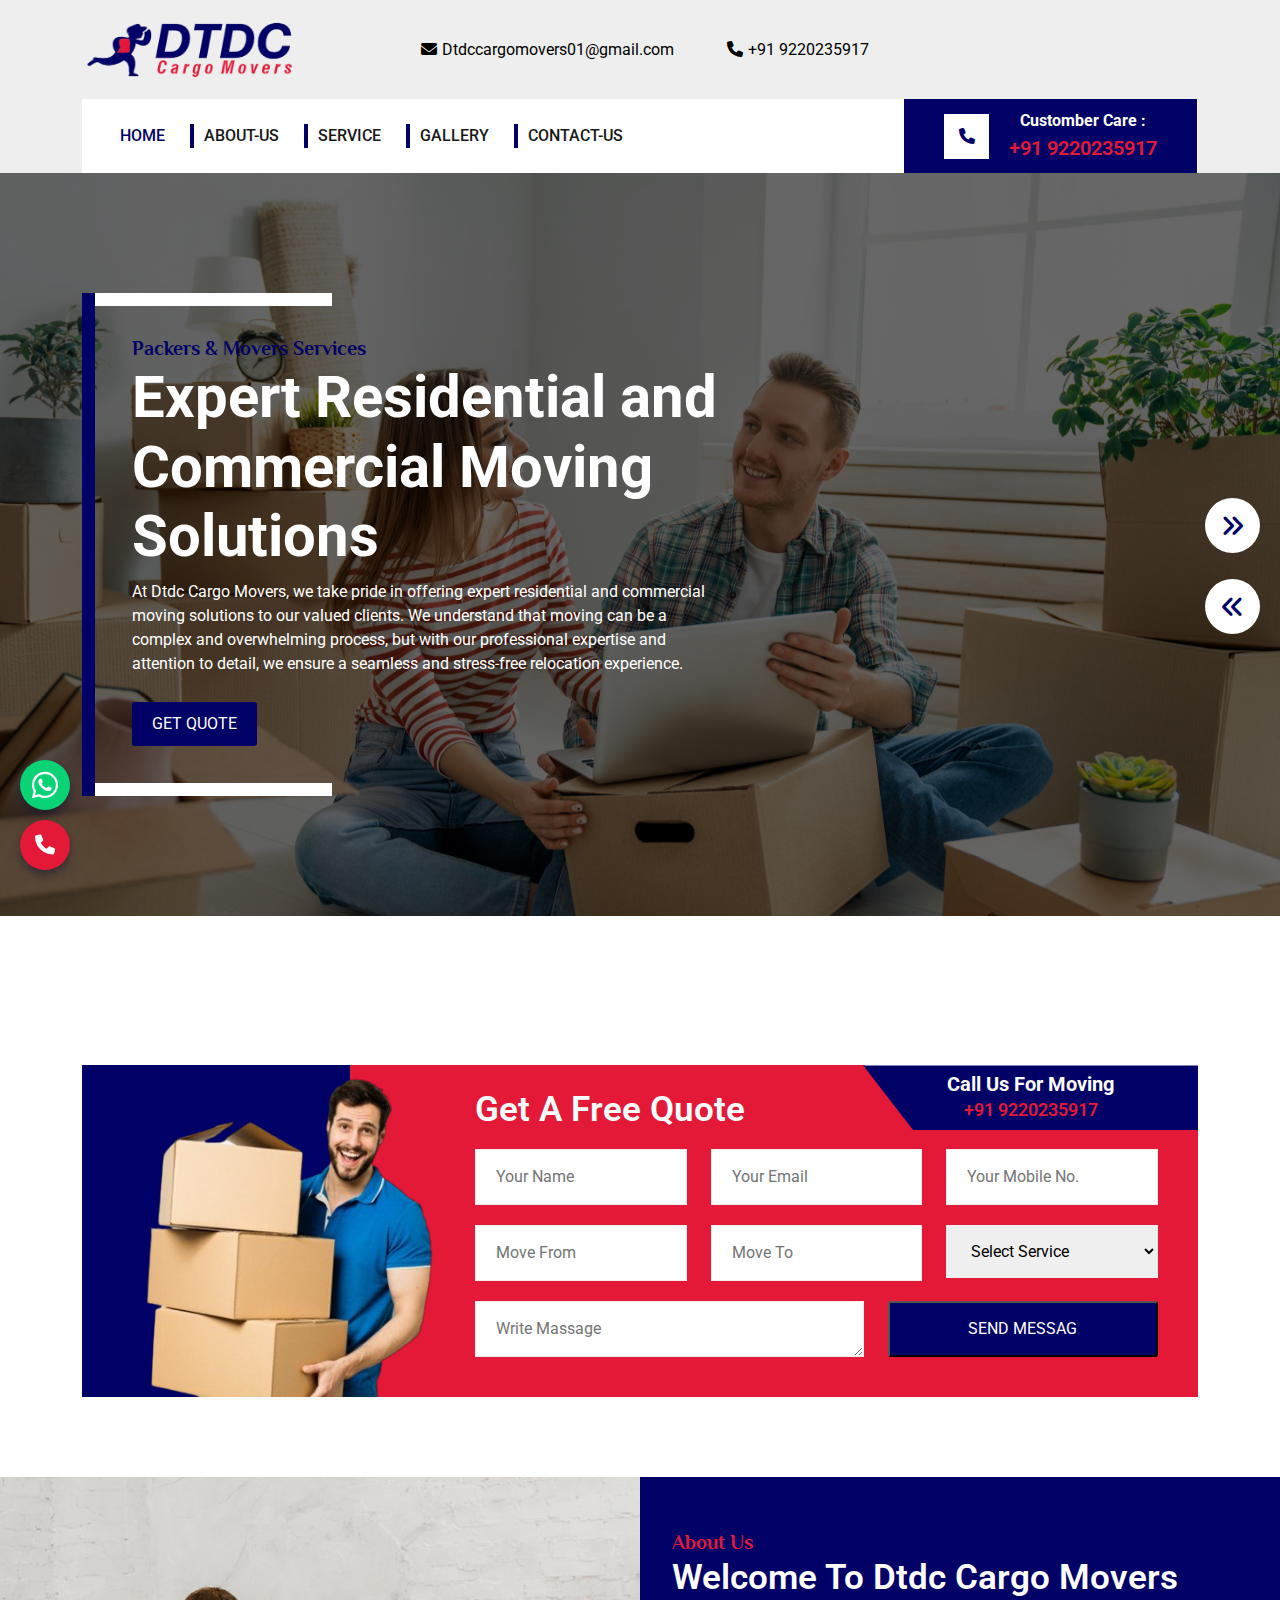
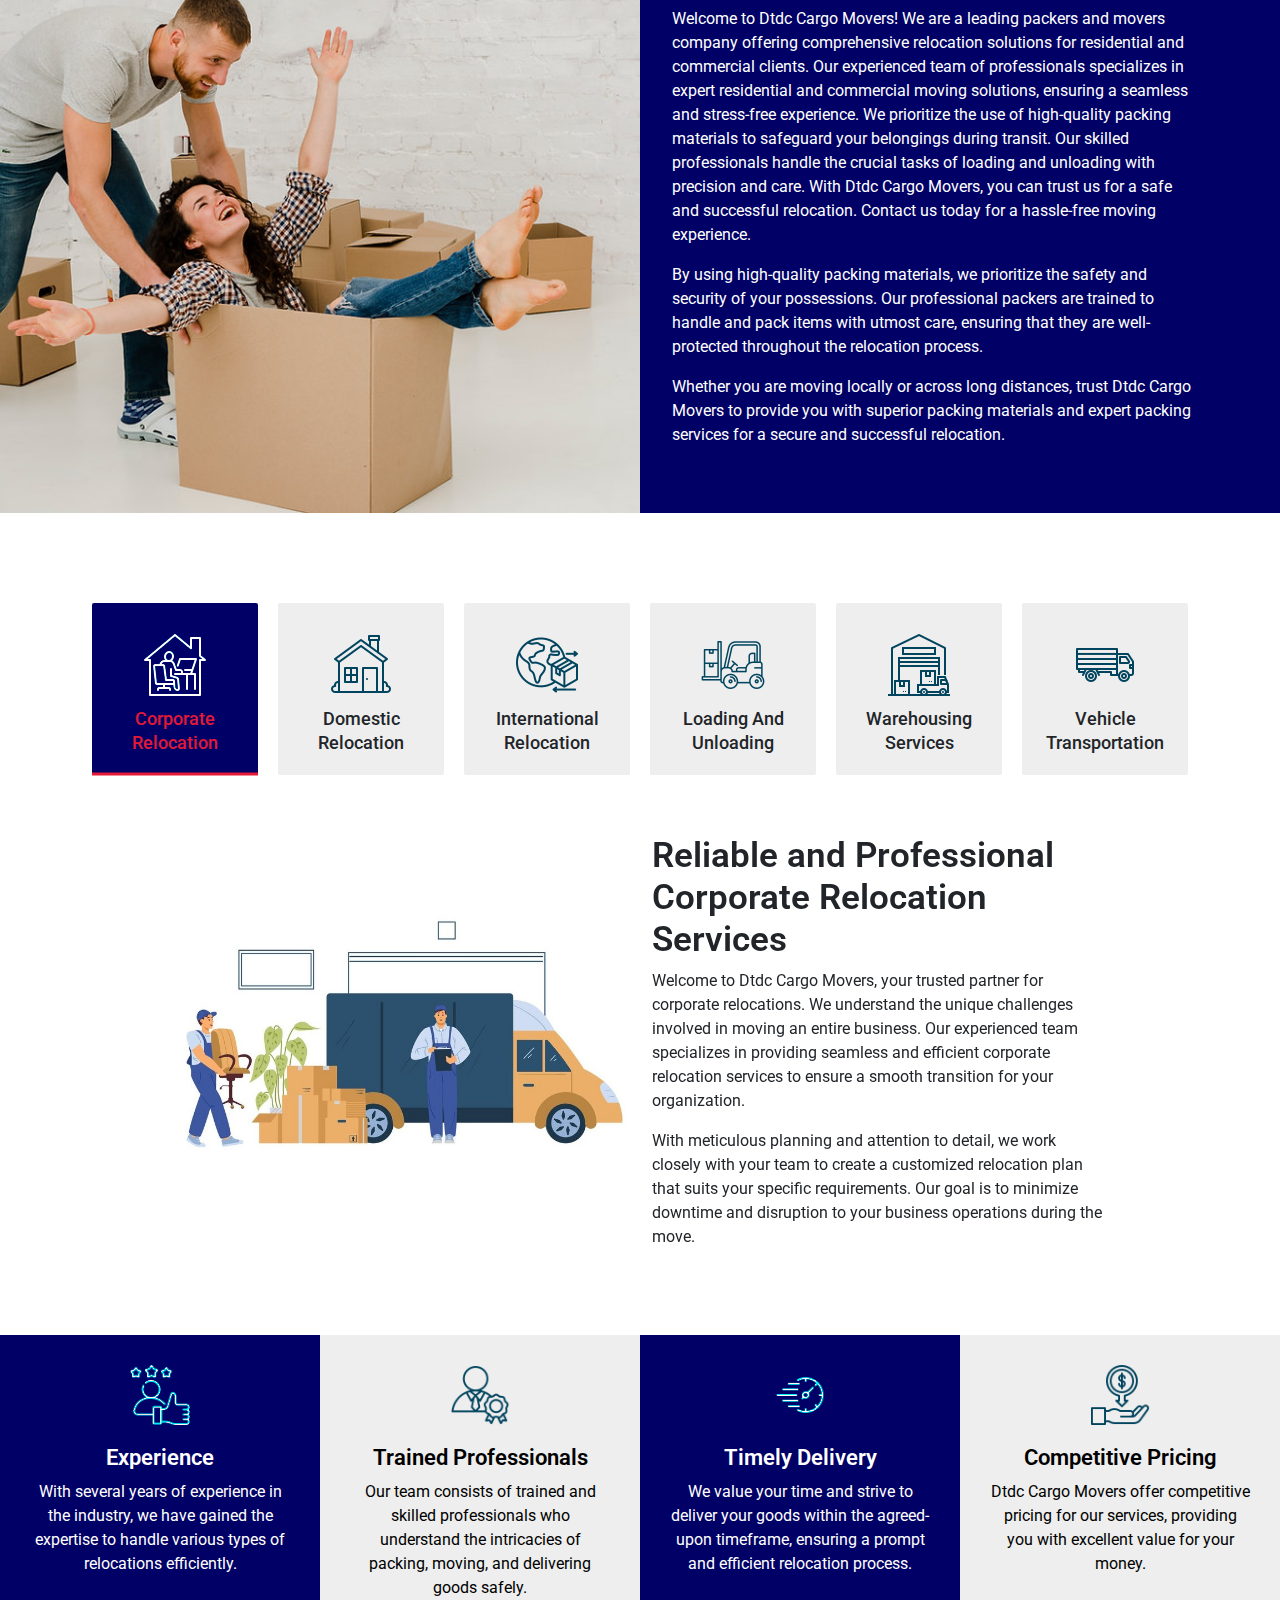
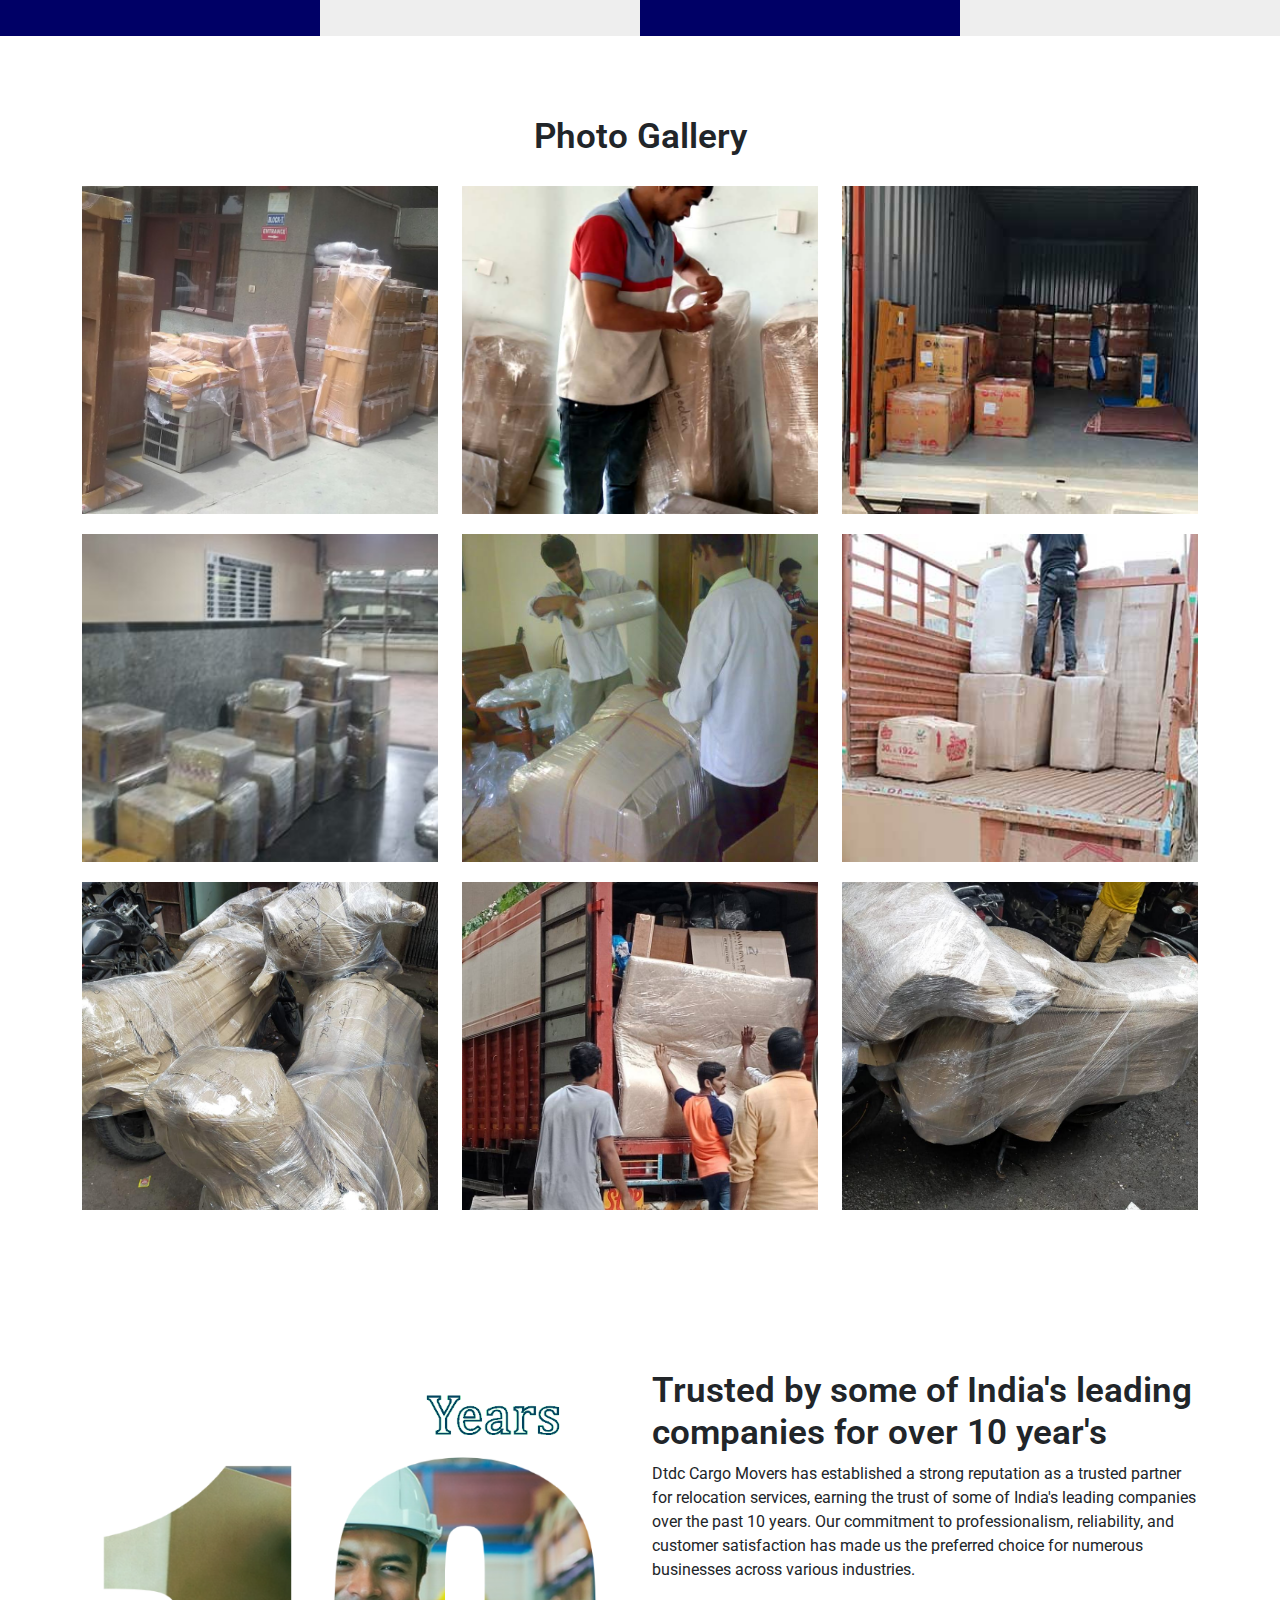
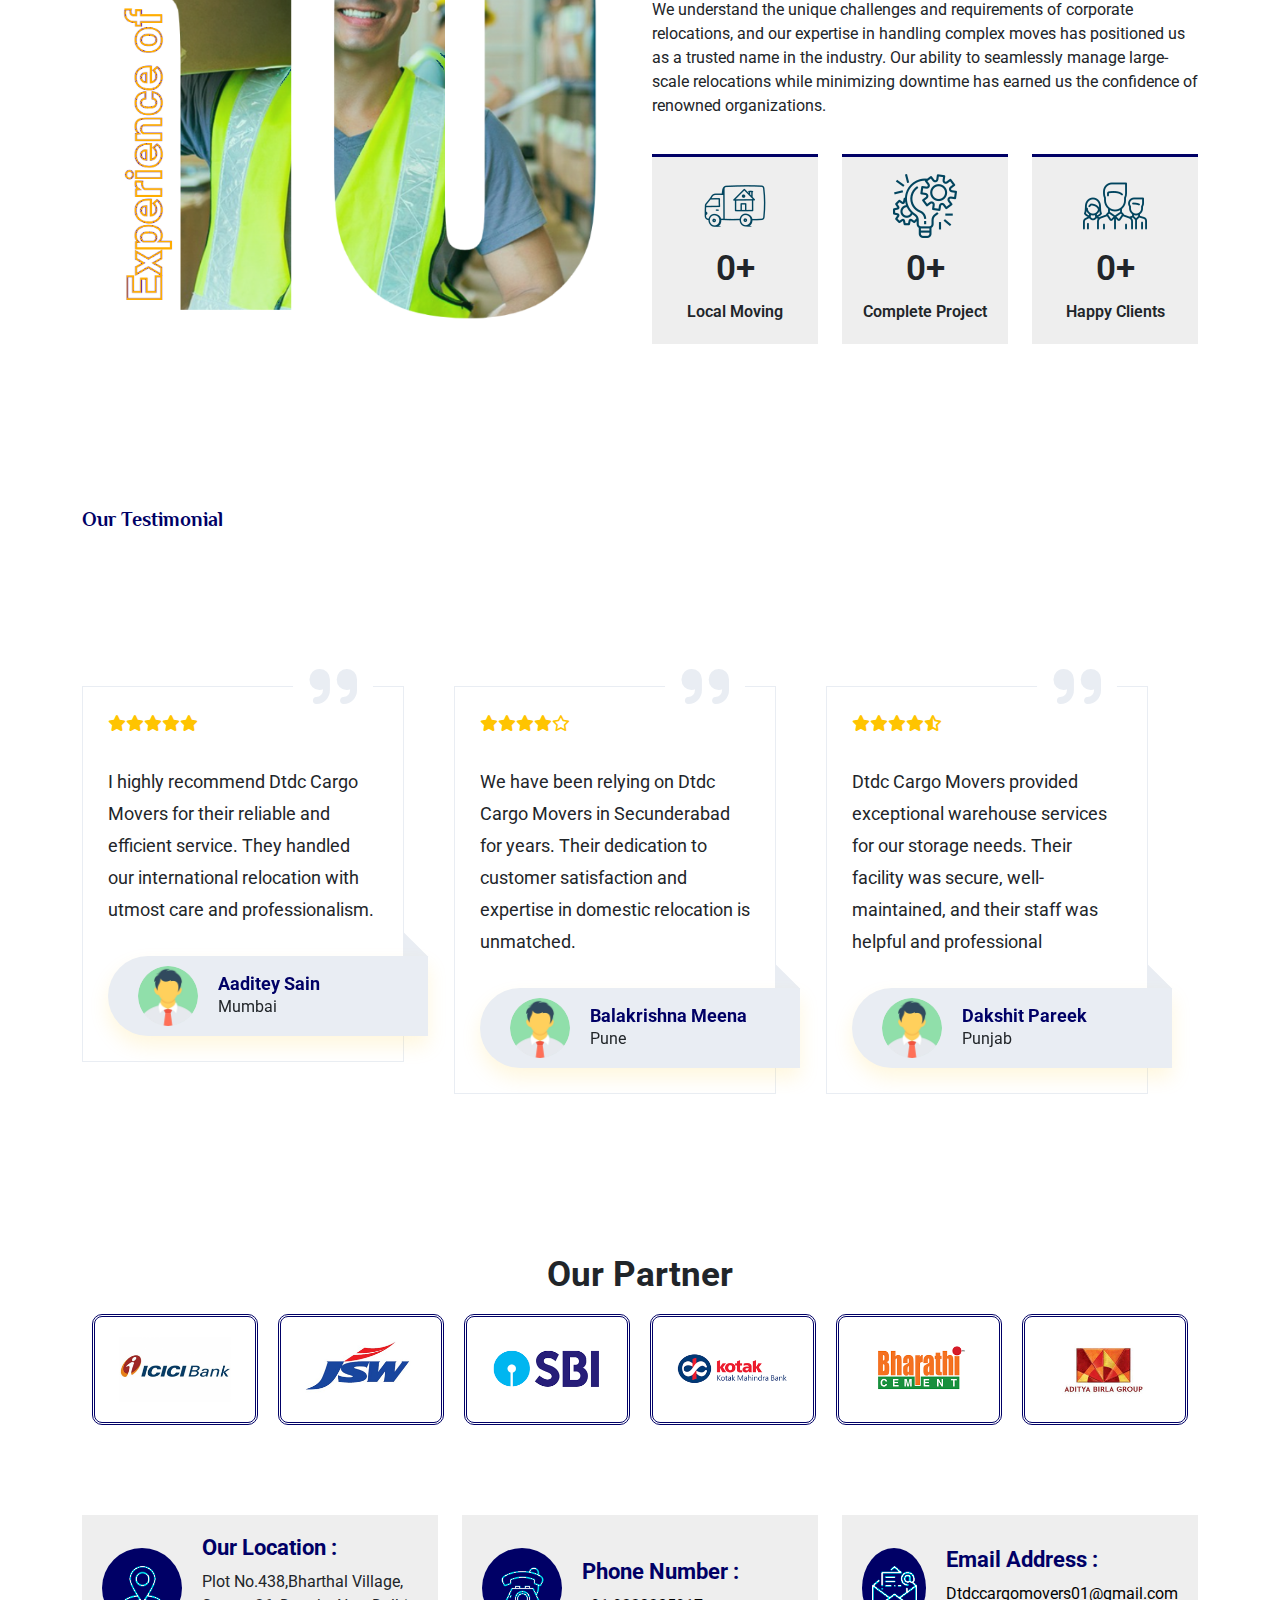
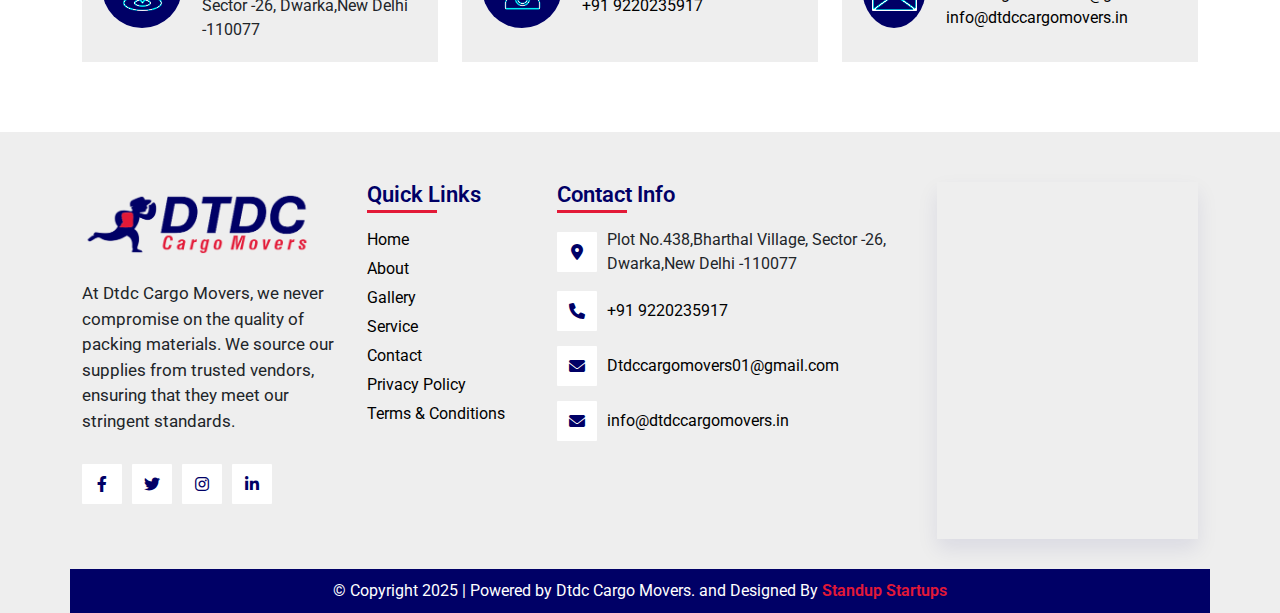
<file: index.html>
<!DOCTYPE html>
<html lang="en">

<head>
    <meta charset="UTF-8">
    <meta name="viewport" content="width=device-width, initial-scale=1.0">
    <link rel="stylesheet" href="assets/css/all.min.css">
    <link rel="stylesheet" href="assets/css/slick.css">
    <link rel="stylesheet" href="assets/css/bootstrap.css">
    <link rel="preconnect" href="https://fonts.googleapis.com">
    <link rel="preconnect" href="https://fonts.gstatic.com" crossorigin>
    <link href="https://fonts.googleapis.com/css2?family=Philosopher:ital,wght@0,400;0,700;1,400;1,700&family=Roboto:wght@300;400;500;700;900&display=swap" rel="stylesheet">
    <link rel="stylesheet" href="assets/css/style.css">
    <title>Home || Dtdc Cargo Movers</title>
</head>

<body>
    <!-- ===header-section-start=== -->

    <header>
        <div class="top-bar">
            <div class="container">
                <div class="row align-items-center">
                    <div class="col-lg-3">
                        <div class="top-logo">
                            <img src="assets/images/logo.png" alt="">
                        </div>
                    </div>
                    <div class="col-lg-6">
                        <div class="top-box ">
                            <div class="top-item">
                                <a href="mailto:Dtdccargomovers01@gmail.com"><i
                                        class="fa-solid fa-envelope"></i>Dtdccargomovers01@gmail.com</a>
                            </div>
                            <div class=" ">
                                <a href="tel:+91 9220235917"><i class="fa-solid fa-phone"></i></i>+91 9220235917</a>
                            </div>
                           
                        </div>
                    </div>
                    <!-- <div class="col-lg-3 col-md-4">
                        <div class="top-right-bar">
                            <ul>
                                <li><a href="#"><i class="fa-brands fa-facebook-f"></i></a></li>
                                <li><a href="#"><i class="fa-brands fa-instagram"></i></a></li>
                                <li><a href="#"><i class="fa-brands fa-twitter"></i></a></li>
                                <li><a href="#"><i class="fa-brands fa-youtube"></i></a></li>
                            </ul>
                        </div>
                    </div> -->
                </div>
            </div>
        </div>
        <div class="menu">
            <div class="container">
                <nav class="navbar navbar-expand-lg navbar-light ">
                    <div class="container-fluid">
                        <a class="navbar-brand" href="index.html"><img src="assets/images/logo.png" alt=""></a>
                        <button class="navbar-toggler" type="button" data-bs-toggle="collapse"
                            data-bs-target="#navbarSupportedContent" aria-controls="navbarSupportedContent"
                            aria-expanded="false" aria-label="Toggle navigation">
                            <span class="navbar-toggler-icon"></span>
                        </button>
                        <div class="collapse navbar-collapse" id="navbarSupportedContent">
                            <ul class="navbar-nav me-auto mb-2 mb-lg-0">
                                <li class="nav-item">
                                    <a class="nav-link active" aria-current="page" href="index.html">Home</a>
                                </li>
                                <li class="nav-item">
                                    <a class="nav-link" href="#about">About-Us</a>
                                </li>
                                <li class="nav-item">
                                    <a class="nav-link" href="#service">Service</a>
                                </li>
                                <li class="nav-item">
                                    <a class="nav-link" href="#gallery">Gallery</a>
                                </li>
                                <li class="nav-item">
                                    <a class="nav-link" href="#contact">Contact-Us</a>
                                </li>
                            </ul>
                            <div class="book">
                                <a href="tel:+91 9220235917"><i class="fa-solid fa-phone"></i>
                                    <div class="tell">
                                        <b>Customber Care : </b><br>
                                        <span>+91 9220235917</span>
                                    </div>
                                </a>
                            </div>
                        </div>
                    </div>
                </nav>
            </div>
        </div>
    </header>

    <!-- ===header-section-End=== -->

    <!-- ===Hero-Section-Start=== -->

    <section class="hero-slider">
        <div class="hero-slide">
            <div class="container">
                <div class="row">
                    <div class="col-lg-7">
                        <div class="hero-item">
                            <span class="under">Packers & Movers Services</span>
                            <h2>Expert Residential and Commercial Moving Solutions</h2>
                            <p>At Dtdc Cargo Movers, we take pride in offering expert residential and commercial
                                moving solutions to our valued clients. We understand that moving can be a complex and
                                overwhelming process, but with our professional expertise and attention to detail, we
                                ensure a seamless and stress-free relocation experience.</p>
                            <a  href="https://api.whatsapp.com/send?phone=+919220235917&text=hello" class="sec-btn"><span>Get Quote</span></a>
                        </div>
                    </div>
                </div>
            </div>
        </div>
        <div class="hero-slide hero-slide2">
            <div class="container">
                <div class="row">
                    <div class="col-lg-7">
                        <div class="hero-item">
                            <span class="under">Packers & Movers Services</span>
                            <h2>High-quality Packing Materials for Safe Relocation</h2>
                            <p>At Dtdc Cargo Movers, we understand the importance of using high-quality packing
                                materials to ensure the protection of your belongings during transit. We go the extra
                                mile to provide superior packing supplies that safeguard your items from damage and
                                ensure their safe arrival at the destination.</p>
                            <a  href="https://api.whatsapp.com/send?phone=+919220235917&text=hello" class="sec-btn"><span>Get Quote</span></a>
                        </div>
                    </div>
                </div>
            </div>
        </div>
        <div class="hero-slide hero-slide3">
            <div class="container">
                <div class="row">
                    <div class="col-lg-7">
                        <div class="hero-item">
                            <span class="under">Packers & Movers Services</span>
                            <h2>Experienced Professionals For Loading And Unloading</h2>
                            <p>Our experienced professionals handle the crucial tasks of loading and unloading with
                                precision and care. With their expertise, we ensure the safe handling of your
                                belongings, efficient loading onto transport vehicles, and careful unloading at your new
                                destination. Trust us for a smooth and hassle-free moving experience</p>
                            <a  href="https://api.whatsapp.com/send?phone=+919220235917&text=hello" class="sec-btn"><span>Get Quote</span></a>
                        </div>
                    </div>
                </div>
            </div>
        </div>
    </section>

    <!-- ===Hero-Section-End=== -->

    <!-- ===quote-section-start=== -->

    <section class="quote-section">
        <div class="container">
            <div class="quote">
                <div class="quote-item">
                    <h5><b>Call Us For Moving</b></h5>
                    <a href="tel:+91 9000314004">+91 9220235917</a>
                </div>
                <div class="row align-items-center">
                    <div class="col-lg-4">
                        <div class="quote-img">
                            <img src="assets/images/quote.png" alt="">
                        </div>
                    </div>
                    <div class="col-lg-8">
                        <div class="quote-form">
                            <h2>Get A Free Quote</h2>
                            <form action="https://api.web3forms.com/submit" method="POST">
                                <input type="hidden" name="access_key" value="97b66cd7-1ed2-4fc0-8b2c-9523103f2011">
                                <div class="row">
                                    <div class="col-lg-4 col-md-6">
                                        <div class="f-group">
                                            <input type="text" placeholder="Your Name" name="name" required>
                                        </div>
                                    </div>
                                    <div class="col-lg-4 col-md-6">
                                        <div class="f-group">
                                            <input type="email" placeholder="Your Email" name="email" required>
                                        </div>
                                    </div>
                                    <div class="col-lg-4 col-md-6">
                                        <div class="f-group">
                                            <input type="number" placeholder="Your Mobile No." name="phone" required>
                                        </div>
                                    </div>
                                    <div class="col-lg-4 col-md-6">
                                        <div class="f-group">
                                            <input type="text" placeholder="Move From" name="movefrom" required>
                                        </div>
                                    </div>
                                    <div class="col-lg-4 col-md-6">
                                        <div class="f-group">
                                            <input type="text" placeholder="Move To" name="moveto" required>
                                        </div>
                                    </div>
                                    <div class="col-lg-4 col-md-6">
                                        <div class="f-group">
                                            <select name="service" required>
                                                <option value="Select Service">Select Service</option>
                                                <option value="Household Shifting">Household Shifting</option>
                                                <option value="Corporate Relocation">Corporate Relocation</option>
                                                <option value="Domestic Relocation">Domestic Relocation</option>
                                                <option value="Warehousing Service">Warehousing Service</option>
                                                <option value="Loading And Unloading ">Loading And Unloading </option>
                                                <option value="Vehicle Transportation">Vehicle Transportation</option>
                                            </select>
                                        </div>
                                    </div>
                                    <div class="col-lg-7">
                                        <div class="f-group">
                                            <textarea name="msg" cols="30" rows="1"
                                                placeholder="Write Massage" required></textarea>
                                        </div>
                                    </div>
                                    <div class="col-lg-5">
                                        <div class="f-group">
                                            <button class="sec-btn" type="submit" name="submit"><span>Send
                                                    Messag</span></button>
                                        </div>
                                    </div>
                                </div>
                            </form>
                        </div>
                    </div>
                </div>
            </div>
        </div>
    </section>

    <!-- ===quote-section-end=== -->

       <!--===Whatsapp-Section===-->

<div class="what">
    <a  href="https://api.whatsapp.com/send?phone=+919220235917&text=hello" target="_blank">
        <i class="fa-brands fa-whatsapp"></i>
    </a>
    <a href="tel:+91 9220235917" style="background-color:#E31937;">
        <i class="fa-solid fa-phone"></i>
    </a>
</div>

<!--===Whatsapp-Section===-->
    
 

    <!-- ===About-Section-Start=== -->
<div id="about"></div>
    <section class="about-section">
        <div class="container">
            <div class="row">
                <div class="col-lg-6"></div>
                <div class="col-lg-6">
                    <div class="as-content">
                        <span class="under">About Us</span>
                        <h2>Welcome To Dtdc Cargo Movers</h2>
                        <p>Welcome to Dtdc Cargo Movers! We are a leading packers and movers company offering
                            comprehensive relocation solutions for residential and commercial clients. Our experienced
                            team of professionals specializes in expert residential and commercial moving solutions,
                            ensuring a seamless and stress-free experience. We prioritize the use of high-quality
                            packing materials to safeguard your belongings during transit. Our skilled professionals
                            handle the crucial tasks of loading and unloading with precision and care. With Dtdc Cargo Movers, you can trust us for a safe and successful relocation. Contact us today
                            for a hassle-free moving experience.</p>
                        <p>By using high-quality packing materials, we prioritize the safety and security of your
                            possessions. Our professional packers are trained to handle and pack items with utmost care,
                            ensuring that they are well-protected throughout the relocation process.</p>
                        <p>Whether you are moving locally or across long distances, trust Dtdc Cargo Movers to
                            provide you with superior packing materials and expert packing services for a secure and
                            successful relocation.</p>
                    </div>
                </div>
            </div>
        </div>
    </section>

    <!-- ===About-Section-End=== -->

    <!-- ===Service-Section-Start=== -->
    <div id="service"></div>
    <section class="service-section m-100">
        <div class="container">
            <div class="ser-slider">
                <div class="slider-nav">
                    <div class="ser-list"><img src="assets/images/ser1.png" alt=""><span> Corporate Relocation</span></div>
                    <div class="ser-list "><img src="assets/images/ser2.png" alt=""><span>Domestic Relocation</span></div>
                    <div class="ser-list"><img src="assets/images/ser5.png" alt=""><span>International Relocation</span></div>
                    <div class="ser-list"><img src="assets/images/ser4.png" alt=""><span>Loading And Unloading</span></div>
                    <div class="ser-list"><img src="assets/images/ser6.png" alt=""><span>Warehousing Services</span></div>
                    <div class="ser-list"><img src="assets/images/ser3.png" alt=""><span>Vehicle Transportation</span></div>
                </div>
                <div class="slider-for">
                    <div class="ser-slide">
                        <div class="row justify-content-center align-items-center">
                            <div class="col-lg-5">
                                <div class="ser-img">
                                    <img src="assets/images/ser1-2.jpg" alt="">
                                </div>
                            </div>
                            <div class="col-lg-5 ">
                                <div class="ser-box">
                                    <h2>Reliable and Professional Corporate Relocation Services</h2>
                                    <p>Welcome to Dtdc Cargo Movers, your trusted partner for corporate relocations. We understand the unique challenges involved in moving an entire business. Our experienced team specializes in providing seamless and efficient corporate relocation services to ensure a smooth transition for your organization.</p>
                                    <p>With meticulous planning and attention to detail, we work closely with your team to create a customized relocation plan that suits your specific requirements. Our goal is to minimize downtime and disruption to your business operations during the move.</p>
                                    
                                </div>
                            </div>

                        </div>
                    </div>
                    <div class="ser-slide">
                        <div class="row justify-content-center align-items-center">
                            <div class="col-lg-5">
                                <div class="ser-img">
                                    <img src="assets/images/ser2.avif" alt="">
                                </div>
                            </div>
                            <div class="col-lg-5 ">
                                <div class="ser-box">
                                    <h2>Timely Delivery and Prompt Service</h2>
                                    <p>Welcome to Dtdc Cargo Movers, your reliable partner for domestic relocation services. We understand that moving to a new city or within the same country can be a significant undertaking. Our experienced team is dedicated to providing you with a seamless and stress-free domestic relocation experience.
                                        </p>
                                        <p>With our comprehensive domestic relocation services, we handle every aspect of your move, ensuring the safe and efficient transportation of your belongings to your new destination. Whether you are moving to a different state or across the country, we have the expertise and resources to make your relocation smooth and hassle-free.</p>
                                    
                                </div>
                            </div>
                        </div>
                    </div>
                    <div class="ser-slide">
                        <div class="row justify-content-center">
                            <div class="col-lg-5">
                                <div class="ser-img">
                                    <img src="assets/images/ser4-2.jpg" alt="">
                                </div>
                            </div>
                            <div class="col-lg-5">
                                <div class="ser-box">
                                    <h2>Dtdc Cargo Movers International Relocation Service</h2>
                                    <p>We understand that moving to a new country can be an exciting yet complex process. Our dedicated team is here to provide you with seamless and reliable international relocation solutions, ensuring a smooth transition to your new destination.</p>
                                    <p>With years of experience in international moving, we have the expertise and knowledge to handle the intricacies involved in relocating across borders. From proper documentation and customs regulations to transportation logistics, we manage every aspect of your international move.</p>
                                 
                                </div>
                            </div>
                        </div>
                    </div>
                    <div class="ser-slide">
                        <div class="row justify-content-center align-items-center">
                            <div class="col-lg-5">
                                <div class="ser-img">
                                    <img src="assets/images/ser5.avif" alt="">
                                </div>
                            </div>
                            <div class="col-lg-5">
                                <div class="ser-box">
                                    <h2>Experienced Professionals for Loading and Unloading</h2>
                                    <p>Dtdc Cargo Movers offers professional and reliable loading and unloading services as part of our comprehensive relocation solutions. We understand that the process of loading and unloading belongings can be physically demanding and time-consuming. Our experienced team is here to take the burden off your shoulders and ensure a smooth and efficient transition.

                                        </p>
                                        <p>When it comes to loading, our trained professionals handle the task with precision and care. We utilize proper lifting techniques and equipment to safely load your belongings onto our transport vehicles. Whether it's furniture, appliances, or fragile items, we ensure they are securely placed and properly secured for transportation</p>
                                 
                                </div>
                            </div>
                        </div>
                    </div>
                    <div class="ser-slide">
                        <div class="row justify-content-center align-items-center">
                            <div class="col-lg-5">
                                <div class="ser-img">
                                    <img src="assets/images/ser6.avif" alt="">
                                </div>
                            </div>
                            <div class="col-lg-5">
                                <div class="ser-box">
                                    <h2>Competitive Pricing and Excellent Value</h2>
                                    <p>Dtdc Cargo Movers offers comprehensive warehouse services to meet your storage needs. We understand that you may require a secure and reliable facility to store your belongings during a move, downsizing, or for any other reason. Our warehouse services provide a safe and convenient solution for short-term or long-term storage requirements.</p>
                                    <p>Our warehouse facilities are equipped with advanced security systems to ensure the safety and protection of your belongings. We maintain a clean and organized environment to safeguard your items from dust, pests, and other potential hazards. With proper inventory management systems in place, you can have peace of mind knowing that your belongings are in good hands.</p>
                                 
                                </div>
                            </div>
                        </div>
                    </div>
                    <div class="ser-slide">
                        <div class="row justify-content-center align-items-center">
                            <div class="col-lg-5">
                                <div class="ser-img">
                                    <img src="assets/images/ser3.avif" alt="">
                                </div>
                            </div>
                            <div class="col-lg-5">
                                <div class="ser-box">
                                    <h2>Secure and Efficient Vehicle Transportation</h2>
                                    <p>Dtdc Cargo Movers offers reliable and efficient vehicle transportation services to help you safely transport your vehicles to your desired destination. We understand that your vehicles are valuable assets, and we take utmost care in ensuring their secure and damage-free transportation.</p>
                                    <p> Our experienced team specializes in handling various types of vehicles, including cars, motorcycles, and even boats. We have the necessary expertise and equipment to safely load, secure, and transport your vehicles to any location within our service network.</p>
                        
                                </div>
                            </div>
                        </div>
                    </div>
                </div>
            </div>
        </div>
    </section>

    <!-- ===Service-Section-End=== -->

    <!-- ====choose-section-start==== -->

    <section class="choose-section">
        <div class="container-fluid">
            <div class="row justify-content-center">
                <div class="col-xl-12">
                    <div class="row">
                        <div class="col-lg-3 g-0 col-md-6">
                            <div class="ch-box">
                                <div class="ch-img">
                                    <img class="ser-ico" src="assets/images/ch1.png" alt="">
                                </div>
                                <h4>Experience</h4>
                                <p>With several years of experience in the industry, we have gained the expertise to handle various types of relocations efficiently.</p>
                            </div>
                        </div>
                        <div class="col-lg-3 col-md-6 g-0">
                            <div class="ch-box ch-box1">
                                <div class="ch-img">
                                    <img src="assets/images/ch2.png" alt="">
                                </div>
                                <h4>Trained Professionals</h4>
                                <p>Our team consists of trained and skilled professionals who understand the intricacies of packing, moving, and delivering goods safely.</p>
                            </div>
                        </div>
                        <div class="col-lg-3 g-0 col-md-6">
                            <div class="ch-box">
                                <div class="ch-img">
                                    <img class="ser-ico" src="assets/images/ch3.png" alt="">
                                </div>
                                <h4>Timely Delivery</h4>
                                <p>We value your time and strive to deliver your goods within the agreed-upon timeframe, ensuring a prompt and efficient relocation process.</p>
                            </div>
                        </div>
                        <div class="col-lg-3 g-0 col-md-6">
                            <div class="ch-box ch-box1">
                                <div class="ch-img">
                                    <img src="assets/images/ch4.png" alt="">
                                </div>
                                <h4>Competitive Pricing</h4>
                                <p>Dtdc Cargo Movers offer competitive pricing for our services, providing you with excellent value for your money.</p>
                            </div>
                        </div>
                    </div>
                </div>
            </div>
        </div>
    </section>

    <!-- ====choose-section-end==== -->

    <div id="gallery"></div>
    <!-- ===Galler-Section-Start=== -->

    <section class="gallery-section p-100">
        <div class="container">
            <div class="row justify-content-center">
                <div class="col-lg-6">
                    <div class="gs-head">
                        <h2>Photo Gallery</h2>
                    </div>
                </div>
            </div>
            <div class="row">
                <div class="col-lg-4 col-md-6">
                    <div class="gallery-box">
                        <a class="spotlight" href="assets/images/gallery1.jpeg">
                            <img src="assets/images/gallery1.jpeg">
                        </a>
                    </div>
                </div>
                <div class="col-lg-4 col-md-6">
                    <div class="gallery-box">
                        <a class="spotlight" href="assets/images/gallery2.jpeg">
                            <img src="assets/images/gallery2.jpeg">
                        </a>
                    </div>
                </div>
                <div class="col-lg-4 col-md-6">
                    <div class="gallery-box">
                        <a class="spotlight" href="assets/images/gallery3.jpg">
                            <img src="assets/images/gallery3.jpg">
                        </a>
                    </div>
                </div>
                <div class="col-lg-4 col-md-6">
                    <div class="gallery-box">
                        <a class="spotlight" href="assets/images/gallery4.jpg">
                            <img src="assets/images/gallery4.jpg">
                        </a>
                    </div>
                </div>
                <div class="col-lg-4 col-md-6">
                    <div class="gallery-box">
                        <a class="spotlight" href="assets/images/gallery5.jpg">
                            <img src="assets/images/gallery5.jpg">
                        </a>
                    </div>
                </div>
                <div class="col-lg-4 col-md-6">
                    <div class="gallery-box">
                        <a class="spotlight" href="assets/images/gallery6.jpg">
                            <img src="assets/images/gallery6.jpg">
                        </a>
                    </div>
                </div>
                <div class="col-lg-4 col-md-6">
                    <div class="gallery-box">
                        <a class="spotlight" href="assets/images/gallery7.jpg">
                            <img src="assets/images/gallery7.jpg">
                        </a>
                    </div>
                </div>
                <div class="col-lg-4 col-md-6">
                    <div class="gallery-box">
                        <a class="spotlight" href="assets/images/gallery8.jpg">
                            <img src="assets/images/gallery8.jpg">
                        </a>
                    </div>
                </div>
                <div class="col-lg-4 col-md-6">
                    <div class="gallery-box">
                        <a class="spotlight" href="assets/images/gallery9.jpg">
                            <img src="assets/images/gallery9.jpg">
                        </a>
                    </div>
                </div>
            </div>
        </div>
    </section>

    <!-- ===Galler-Section-End=== -->
    <!-- ===Other-Section-Start=== -->

    <section class="other-section p-100">
        <div class="container">
            <div class="row align-items-center">
                <div class="col-lg-6">
                    <div class="oh-item">
                        
                        <img src="assets/images/other.png" alt="">
                        
                    </div>
                </div>
                <div class="col-lg-6">
                    <div class="other-content">
                        <h2>Trusted by some of India's leading companies for over 10 year's</h2>
                        <p>Dtdc Cargo Movers has established a strong reputation as a trusted partner for relocation services, earning the trust of some of India's leading companies over the past 10 years. Our commitment to professionalism, reliability, and customer satisfaction has made us the preferred choice for numerous businesses across various industries.</p>
                        <p>We understand the unique challenges and requirements of corporate relocations, and our expertise in handling complex moves has positioned us as a trusted name in the industry. Our ability to seamlessly manage large-scale relocations while minimizing downtime has earned us the confidence of renowned organizations.</p>
                        <div class="row" id="counter">
                            <div class="col-md-4">
                                <div class="other-box">
                                    <div class="icon">
                                        <img src="assets/images/count1.png" alt="">
                                    </div>
                                    <h2 class="counter-value" data-count="1322">0</h2>
                                    <p>Local Moving</p>
                                </div>
                            </div>
                            <div class="col-md-4">
                                <div class="other-box">
                                    <div class="icon">
                                        <img src="assets/images/count2.png" alt="">
                                    </div>
                                    <h2 class="counter-value" data-count="882">0</h2>
                                    <p>Complete Project</p>
                                </div>
                            </div>
                            <div class="col-md-4">
                                <div class="other-box">
                                    <div class="icon">
                                        <img src="assets/images/count3.png" alt="">
                                    </div>
                                    <h2 class="counter-value" data-count="629">0</h2>
                                    <p>Happy Clients</p>
                                </div>
                            </div>
                        </div>
                    </div>
                </div>
            </div>
        </div>
    </section>

    <!-- ===Other-Section-End=== -->

<!-- ===testimonial-section-start=== -->

<section class="testimonial-section p-100">
    <div class="container">
        <div class="row align-items-center justify-content-between">
            <div class="col-lg-6">
                <div class="ch-title">
                    <span class="under">Our Testimonial</span>
                    <h2>What Customers Say About Global  <br> Logistics And Packers </h2>
                </div>
            </div>
            <div class="col-lg-6">
                <div class="ch-text">
                    <p>Customers rave about Dtdc Cargo Movers, praising their professionalism, attention to detail, and reliable service. They appreciate the stress-free relocations, careful handling, and on-time delivery.</p>
                </div>
            </div>
        </div>
        <div class="tes-slider">
            <div class="tes-box">
                <div class="tes-quote">
                    <i class="fa-solid fa-quote-right"></i>
                </div>
                <div class="ratting">
                    <i class="fa-solid fa-star"></i><i class="fa-solid fa-star"></i><i
                        class="fa-solid fa-star"></i><i class="fa-solid fa-star"></i><i
                        class="fa-solid fa-star"></i>
                </div>
                <p>I highly recommend Dtdc Cargo Movers for their reliable and efficient service. They handled our international relocation with utmost care and professionalism.</p>
                <div class="tes-info">
                    <div class="tes-img">
                        <img src="assets/images/tes.avif" alt="">
                    </div>
                    <div class="text">
                        <h6><b>Aaditey Sain</b></h6>
                        <span>Mumbai</span>
                    </div>
                </div>
            </div>
            <div class="tes-box">
                <div class="tes-quote">
                    <i class="fa-solid fa-quote-right"></i>
                </div>
                <div class="ratting">
                    <i class="fa-solid fa-star"></i><i class="fa-solid fa-star"></i><i
                        class="fa-solid fa-star"></i><i class="fa-solid fa-star"></i><i
                        class="fa-regular fa-star"></i>
                </div>
                <p>We have been relying on Dtdc Cargo Movers in Secunderabad for years. Their dedication to customer satisfaction and expertise in domestic relocation is unmatched.</p>
                <div class="tes-info">
                    <div class="tes-img">
                        <img src="assets/images/tes.avif" alt="">
                    </div>
                    <div class="text">
                        <h6><b>Balakrishna Meena</b></h6>
                        <span>Pune</span>
                    </div>
                </div>
            </div>
            <div class="tes-box">
                <div class="tes-quote">
                    <i class="fa-solid fa-quote-right"></i>
                </div>
                <div class="ratting">
                    <i class="fa-solid fa-star"></i><i class="fa-solid fa-star"></i><i
                        class="fa-solid fa-star"></i><i class="fa-solid fa-star"></i><i
                        class="fa-solid fa-star-half-stroke"></i>
                </div>
                <p>Dtdc Cargo Movers provided exceptional warehouse services for our storage needs. Their facility was secure, well-maintained, and their staff was helpful and professional </p>
                <div class="tes-info">
                    <div class="tes-img">
                        <img src="assets/images/tes.avif" alt="">
                    </div>
                    <div class="text">
                        <h6><b>Dakshit Pareek</b></h6>
                        <span>Punjab</span>
                    </div>
                </div>
            </div>
            <div class="tes-box">
                <div class="tes-quote">
                    <i class="fa-solid fa-quote-right"></i>
                </div>
                <div class="ratting">
                    <i class="fa-solid fa-star"></i><i class="fa-solid fa-star"></i><i
                        class="fa-solid fa-star"></i><i class="fa-solid fa-star-half-stroke"></i><i
                        class="fa-regular fa-star"></i>
                </div>
                <p>We are grateful to Dtdc Cargo Movers for their reliable vehicle transportation service. They delivered our car safely and on time, exceeding our expectations.</p>
                <div class="tes-info">
                    <div class="tes-img">
                        <img src="assets/images/tes.avif" alt="">
                    </div>
                    <div class="text">
                        <h6><b>Amrita Singh</b></h6>
                        <span>Delhi</span>
                    </div>
                </div>
            </div>
        </div>
    </div>
</section>

<!-- ===testimonial-section-end=== -->

<!-- ===Brand-Section-Start=== -->

<section class="brand-section p-100">
    <div class="container">
        <h3>Our Partner</h3>
        <div class="brand-slider">
            <div class="brand-box">
                <img src="assets/images/clients1.gif" alt="">
            </div>
            <div class="brand-box">
                <img src="assets/images/clients4.gif" alt="">
            </div>
            <div class="brand-box">
                <img src="assets/images/clients6.gif" alt="">
              </div>
             <div class="brand-box">
                  <img src="assets/images/clients9.gif" alt="">
             </div>
            <div class="brand-box">
                <img src="assets/images/clients10.gif" alt="">
            </div>
            <div class="brand-box">
                <img src="assets/images/clients11.gif" alt="">
            </div>
            <div class="brand-box">
                <img src="assets/images/clients14.gif" alt="">
            </div>
            <div class="brand-box">
                <img src="assets/images/clients18.gif" alt="">
            </div>
        </div>
    </div>
  </section>
  
  <!-- ===Brand-Section-End=== -->
    <!-- ===contact-section-start=== -->
    <div id="contact"></div>
    <section class="contact-section m-100">
        <div class="container">
            <div class="row">
                <div class="col-lg-4">
                    <div class="contact-box">
                        <div class="icon">
                            <img class="contact-icon" src="assets/images/contact1.png" alt="">
                        </div>
                        <div class="text">
                            <h4>Our Location : </h4>
                            <address>Plot No.438,Bharthal Village, Sector -26, Dwarka,New Delhi -110077</address>
                        </div>
                    </div>
                </div>
                <div class="col-lg-4 col-md-6 mt-3 mt-lg-0">
                    <div class="contact-box">
                        <div class="icon">
                            <img class="contact-icon" src="assets/images/contact3.png" alt="">
                           
                        </div>
                        <div class="text">
                            <h4>Phone Number : </h4>
                            <a href="tel:+91 9220235917">+91 9220235917</a><br>
                        </div>
                    </div>
                </div>
                <div class="col-lg-4 col-md-6 mt-3 mt-lg-0">
                    <div class="contact-box">
                        <div class="icon">
                            <img class="contact-icon" src="assets/images/contact2.png" alt="">
                        </div>
                        <div class="text">
                            <h4>Email Address : </h4>
                            <a href="mailto:Dtdccargomovers01@gmail.com 
                            ">Dtdccargomovers01@gmail.com 
                            </a><br>
                            <a href="mailto:info@dtdccargomovers.in">info@dtdccargomovers.in</a>
                        </div>
                    </div>
                </div>
            </div>
        </div>
    </section>
    
    <!-- ===contact-section-end=== -->
  <!-- ===Footer-Section-Start=== -->

  <footer class="footer-section">
    <div class="container">
        <div class="row">
            <div class="col-xl-3 col-lg-4">
                <div class="f-box">
                    <div class="logo">
                        <img src="assets/images/logo.png" alt="">
                    </div>
                    <p>At Dtdc Cargo Movers, we never compromise on the quality of packing materials. We
                        source our supplies from trusted vendors, ensuring that they meet our stringent standards.
                    </p>
                    <ul class="social-link">
                        <li><a href="#"><i class="fa-brands fa-facebook-f"></i></a></li>
                        <li><a href="#"><i class="fa-brands fa-twitter"></i></a></li>
                        <li><a href="#"><i class="fa-brands fa-instagram"></i></a></li>
                        <li><a href="#"><i class="fa-brands fa-linkedin-in"></i></a></li>
                    </ul>
                </div>
            </div>
            <div class="col-lg-3 col-xl-2 col-md-4">
                <div class="f-box">
                    <h4>Quick Links</h4>
                    <ul class="f-list">
                        <li><a href="index.html"><span>Home</span></a></li>
                        <li><a href="#about"><span>About</span></a></li>
                        <li><a href="#gallery"><span>Gallery</span></a></li>
                        <li><a href="#service"><span>Service</span></a></li>
                        <li><a href="#contact"><span>Contact </span></a></li>
                        <li><a href="pliocy.html"><span>Privacy Policy</span></a></li>
                        <li><a href="terms.html"><span>Terms & Conditions</span></a></li>
                    </ul>
                </div>
            </div>
            <div class="col-xl-4 col-lg-5 col-md-8">
                <div class="f-box">
                    <h4>Contact Info</h4>
                    <ul>
                        <li><i class="fa-solid fa-location-dot"></i><span>Plot No.438,Bharthal Village, Sector -26, Dwarka,New Delhi -110077</span></li>
                        <li><i class="fa-solid fa-phone"></i><a href="tel:+91 9220235917">+91 9220235917</a></li>
                        <li><i class="fa-solid fa-envelope"></i><a href="mailto:Dtdccargomovers01@gmail.com 
                            ">Dtdccargomovers01@gmail.com 
                        </a></li>
                        <li><i class="fa-solid fa-envelope"></i><a href="mailto:info@dtdccargomovers.in">info@dtdccargomovers.in</a></li>
                    </ul>
                </div>
            </div>
            <div class="col-lg-3">
                <div class="map">
                    <iframe src="https://www.google.com/maps/embed?pb=!1m18!1m12!1m3!1d20408.462616073764!2d77.01332730301709!3d28.54416021086011!2m3!1f0!2f0!3f0!3m2!1i1024!2i768!4f13.1!3m3!1m2!1s0x390d1a495313399f%3A0x557fab4e4dd34630!2sBharthal%20Village%2C%20Bharthal%2C%20Delhi!5e1!3m2!1sen!2sin!4v1738404340320!5m2!1sen!2sin" width="100%" height="100%" style="border:0;" allowfullscreen="" loading="lazy" referrerpolicy="no-referrer-when-downgrade"></iframe>
                </div>
            </div>
        </div>
        <div class="row">
            <div class="copy-right">
                <p>© Copyright 2025 | Powered by Dtdc Cargo Movers. and Designed By <a
                        href="https://standupstartups.com/">Standup Startups</a></p>
            </div>
        </div>
    </div>
</footer>

  <!-- ===Footer-Section-End=== -->

    <!-- ====Script-Section-Start=== -->

    <script src="assets/js/jquery-3.6.0.js"></script>
    <script src="assets/js/bootstrap.js"></script>
    <script src="assets/js/slick.min.js"></script>
    <script src="assets/js/counter.js"></script>
    <script src="assets/js/script.js"></script>

    <!-- ====Script-Section-End=== -->
</body>

</html>
</file>
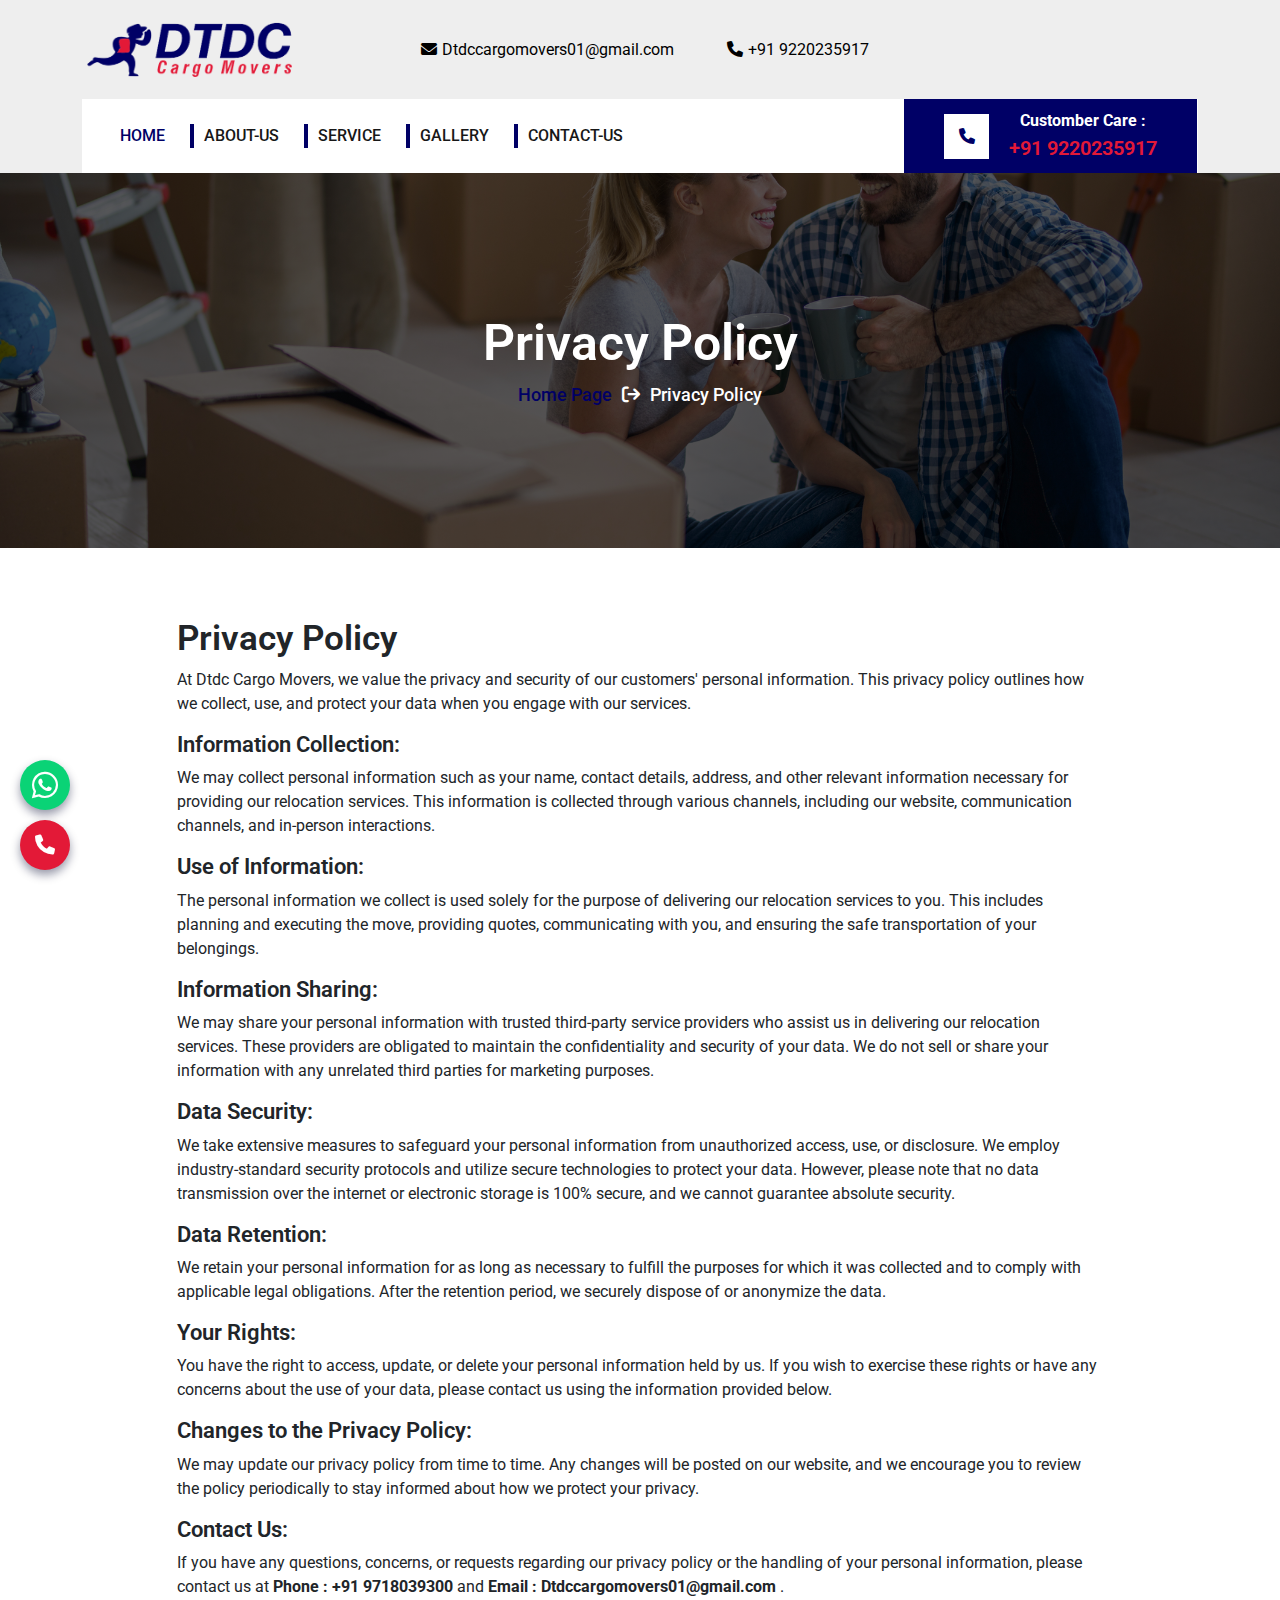
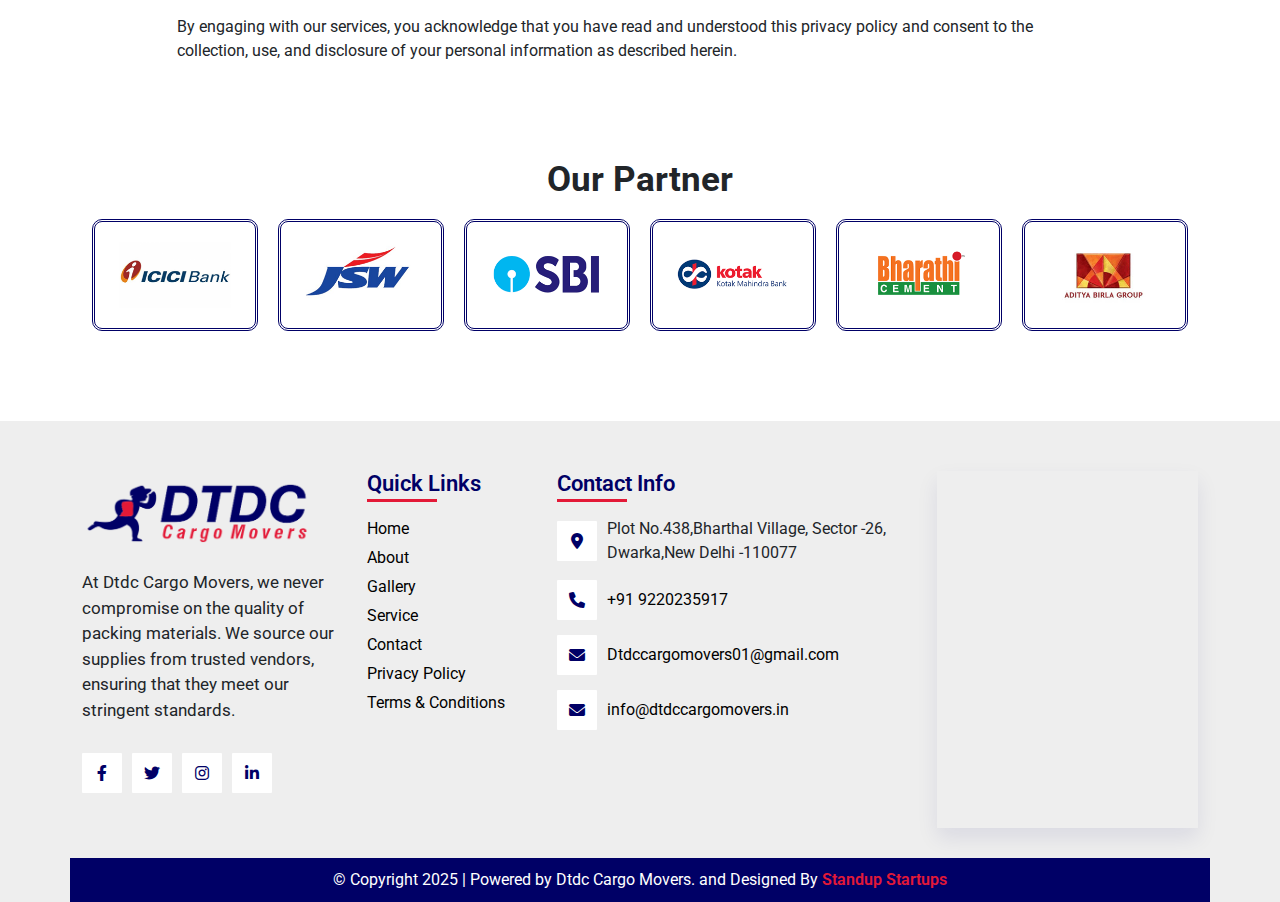
<file: pliocy.html>
<!DOCTYPE html>
<html lang="en">

<head>
    <meta charset="UTF-8">
    <meta name="viewport" content="width=device-width, initial-scale=1.0">
    <link rel="stylesheet" href="assets/css/all.min.css">
    <link rel="stylesheet" href="assets/css/slick.css">
    <link rel="stylesheet" href="assets/css/bootstrap.css">
    <link rel="preconnect" href="https://fonts.googleapis.com">
    
    <link rel="preconnect" href="https://fonts.gstatic.com" crossorigin>
    <link
        href="https://fonts.googleapis.com/css2?family=Philosopher:ital,wght@0,400;0,700;1,400;1,700&family=Roboto:wght@300;400;500;700;900&display=swap"
        rel="stylesheet">
    <link rel="stylesheet" href="assets/css/style.css">
    <title>Privacy Policy || Dtdc Cargo Movers</title>
</head>

<body>
    <!-- ===header-section-start=== -->

    <header>
        <div class="top-bar">
            <div class="container">
                <div class="row align-items-center">
                    <div class="col-lg-3">
                        <div class="top-logo">
                            <img src="assets/images/logo.png" alt="">
                        </div>
                    </div>
                    <div class="col-lg-6">
                        <div class="top-box ">
                            <div class="top-item">
                                <a href="mailto:Dtdccargomovers01@gmail.com"><i
                                        class="fa-solid fa-envelope"></i>Dtdccargomovers01@gmail.com</a>
                            </div>
                            <div class=" ">
                                <a href="tel:+91 9220235917"><i class="fa-solid fa-phone"></i></i>+91 9220235917</a>
                            </div>
                           
                        </div>
                    </div>
                    <!-- <div class="col-lg-3 col-md-4">
                        <div class="top-right-bar">
                            <ul>
                                <li><a href="#"><i class="fa-brands fa-facebook-f"></i></a></li>
                                <li><a href="#"><i class="fa-brands fa-instagram"></i></a></li>
                                <li><a href="#"><i class="fa-brands fa-twitter"></i></a></li>
                                <li><a href="#"><i class="fa-brands fa-youtube"></i></a></li>
                            </ul>
                        </div>
                    </div> -->
                </div>
            </div>
        </div>
        <div class="menu">
            <div class="container">
                <nav class="navbar navbar-expand-lg navbar-light ">
                    <div class="container-fluid">
                        <a class="navbar-brand" href="index.html"><img src="assets/images/logo.png" alt=""></a>
                        <button class="navbar-toggler" type="button" data-bs-toggle="collapse"
                            data-bs-target="#navbarSupportedContent" aria-controls="navbarSupportedContent"
                            aria-expanded="false" aria-label="Toggle navigation">
                            <span class="navbar-toggler-icon"></span>
                        </button>
                        <div class="collapse navbar-collapse" id="navbarSupportedContent">
                            <ul class="navbar-nav me-auto mb-2 mb-lg-0">
                                <li class="nav-item">
                                    <a class="nav-link active" aria-current="page" href="index.html">Home</a>
                                </li>
                                <li class="nav-item">
                                    <a class="nav-link" href="#about">About-Us</a>
                                </li>
                                <li class="nav-item">
                                    <a class="nav-link" href="#service">Service</a>
                                </li>
                                <li class="nav-item">
                                    <a class="nav-link" href="#gallery">Gallery</a>
                                </li>
                                <li class="nav-item">
                                    <a class="nav-link" href="#contact">Contact-Us</a>
                                </li>
                            </ul>
                            <div class="book">
                                <a href="tel:+91 9220235917"><i class="fa-solid fa-phone"></i>
                                    <div class="tell">
                                        <b>Customber Care : </b><br>
                                        <span>+91 9220235917</span>
                                    </div>
                                </a>
                            </div>
                        </div>
                    </div>
                </nav>
            </div>
        </div>
    </header>

    <!-- ===header-section-End=== -->

    <!-- ===Banner-Section-Start=== -->

    <section class="banner-section m-100">
        <div class="container">
            <div class="row justify-content-center">
                <div class="col-lg-7">
                    <div class="banner-title">
                        <h2>Privacy Policy</h2>
                        <ul>
                            <li><a href="index.html">Home Page</a></li>
                            <li><a href="#"><i class="fa-solid fa-arrow-right-from-bracket"></i></a></li>
                            <li><a href="policy.html">Privacy Policy</a></li>
                        </ul>
                    </div>
                </div>
            </div>
        </div>
    </section>

    <!-- ===Banner-Section-End=== -->

<!-- ===Policy-Section-Start=== -->

<section class="policy-section">
    <div class="container">
        <div class="row justify-content-center">
            <div class="col-lg-10">
                <div class="policy">
                    <h2>Privacy Policy</h2>
                    <p>At Dtdc Cargo Movers, we value the privacy and security of our customers' personal information. This privacy policy outlines how we collect, use, and protect your data when you engage with our services.</p>
                    <h4>Information Collection:</h4>
                    <p>We may collect personal information such as your name, contact details, address, and other relevant information necessary for providing our relocation services. This information is collected through various channels, including our website, communication channels, and in-person interactions.</p>
                    <h4>Use of Information:</h4>
                    <p>The personal information we collect is used solely for the purpose of delivering our relocation services to you. This includes planning and executing the move, providing quotes, communicating with you, and ensuring the safe transportation of your belongings.</p>
                    <h4>Information Sharing:</h4>
                    <p>We may share your personal information with trusted third-party service providers who assist us in delivering our relocation services. These providers are obligated to maintain the confidentiality and security of your data. We do not sell or share your information with any unrelated third parties for marketing purposes.</p>
                    <h4>Data Security:</h4>
                    <p>We take extensive measures to safeguard your personal information from unauthorized access, use, or disclosure. We employ industry-standard security protocols and utilize secure technologies to protect your data. However, please note that no data transmission over the internet or electronic storage is 100% secure, and we cannot guarantee absolute security.</p>
                    <h4>Data Retention:</h4>
                    <p>We retain your personal information for as long as necessary to fulfill the purposes for which it was collected and to comply with applicable legal obligations. After the retention period, we securely dispose of or anonymize the data.</p>
                    <h4>Your Rights:</h4>
                    <p>You have the right to access, update, or delete your personal information held by us. If you wish to exercise these rights or have any concerns about the use of your data, please contact us using the information provided below.</p>
                    <h4>Changes to the Privacy Policy:</h4>
                    <p>We may update our privacy policy from time to time. Any changes will be posted on our website, and we encourage you to review the policy periodically to stay informed about how we protect your privacy.</p>
                    <h4>Contact Us:</h4>
                    <p>If you have any questions, concerns, or requests regarding our privacy policy or the handling of your personal information, please contact us at <b>Phone : +91 9718039300</b> and <b>Email : Dtdccargomovers01@gmail.com 
                    </b>.</p>
                    <p>By engaging with our services, you acknowledge that you have read and understood this privacy policy and consent to the collection, use, and disclosure of your personal information as described herein.</p>
                </div>
            </div>
        </div>
    </div>
</section>

<!-- ===Policy-Section-End=== -->

<div class="what">
    <a  href="https://api.whatsapp.com/send?phone=+919220235917&text=hello" target="_blank">
        <i class="fa-brands fa-whatsapp"></i>
    </a>
    <a href="tel:+91 9220235917" style="background-color:#E31937;">
        <i class="fa-solid fa-phone"></i>
    </a>
</div>

<!-- ===Brand-Section-Start=== -->

<section class="brand-section p-100">
    <div class="container">
        <h3>Our Partner</h3>
        <div class="brand-slider">
            <div class="brand-box">
                <img src="assets/images/clients1.gif" alt="">
            </div>
            <div class="brand-box">
                <img src="assets/images/clients4.gif" alt="">
            </div>
            <div class="brand-box">
                <img src="assets/images/clients6.gif" alt="">
              </div>
             <div class="brand-box">
                  <img src="assets/images/clients9.gif" alt="">
             </div>
            <div class="brand-box">
                <img src="assets/images/clients10.gif" alt="">
            </div>
            <div class="brand-box">
                <img src="assets/images/clients11.gif" alt="">
            </div>
            <div class="brand-box">
                <img src="assets/images/clients14.gif" alt="">
            </div>
            <div class="brand-box">
                <img src="assets/images/clients18.gif" alt="">
            </div>
        </div>
    </div>
  </section>
  
  <!-- ===Brand-Section-End=== -->

  <!-- ===Footer-Section-Start=== -->

  <footer class="footer-section">
    <div class="container">
        <div class="row">
            <div class="col-xl-3 col-lg-4">
                <div class="f-box">
                    <div class="logo">
                        <img src="assets/images/logo.png" alt="">
                    </div>
                    <p>At Dtdc Cargo Movers, we never compromise on the quality of packing materials. We
                        source our supplies from trusted vendors, ensuring that they meet our stringent standards.
                    </p>
                    <ul class="social-link">
                        <li><a href="#"><i class="fa-brands fa-facebook-f"></i></a></li>
                        <li><a href="#"><i class="fa-brands fa-twitter"></i></a></li>
                        <li><a href="#"><i class="fa-brands fa-instagram"></i></a></li>
                        <li><a href="#"><i class="fa-brands fa-linkedin-in"></i></a></li>
                    </ul>
                </div>
            </div>
            <div class="col-lg-3 col-xl-2 col-md-4">
                <div class="f-box">
                    <h4>Quick Links</h4>
                    <ul class="f-list">
                        <li><a href="index.html"><span>Home</span></a></li>
                        <li><a href="#about"><span>About</span></a></li>
                        <li><a href="#gallery"><span>Gallery</span></a></li>
                        <li><a href="#service"><span>Service</span></a></li>
                        <li><a href="#contact"><span>Contact </span></a></li>
                        <li><a href="pliocy.html"><span>Privacy Policy</span></a></li>
                        <li><a href="terms.html"><span>Terms & Conditions</span></a></li>
                    </ul>
                </div>
            </div>
            <div class="col-xl-4 col-lg-5 col-md-8">
                <div class="f-box">
                    <h4>Contact Info</h4>
                    <ul>
                        <li><i class="fa-solid fa-location-dot"></i><span>Plot No.438,Bharthal Village, Sector -26, Dwarka,New Delhi -110077</span></li>
                        <li><i class="fa-solid fa-phone"></i><a href="tel:+91 9220235917">+91 9220235917</a></li>
                        <li><i class="fa-solid fa-envelope"></i><a href="mailto:Dtdccargomovers01@gmail.com 
                            ">Dtdccargomovers01@gmail.com 
                        </a></li>
                        <li><i class="fa-solid fa-envelope"></i><a href="mailto:info@dtdccargomovers.in">info@dtdccargomovers.in</a></li>
                    </ul>
                </div>
            </div>
            <div class="col-lg-3">
                <div class="map">
                    <iframe src="https://www.google.com/maps/embed?pb=!1m18!1m12!1m3!1d20408.462616073764!2d77.01332730301709!3d28.54416021086011!2m3!1f0!2f0!3f0!3m2!1i1024!2i768!4f13.1!3m3!1m2!1s0x390d1a495313399f%3A0x557fab4e4dd34630!2sBharthal%20Village%2C%20Bharthal%2C%20Delhi!5e1!3m2!1sen!2sin!4v1738404340320!5m2!1sen!2sin" width="100%" height="100%" style="border:0;" allowfullscreen="" loading="lazy" referrerpolicy="no-referrer-when-downgrade"></iframe>
                </div>
            </div>
        </div>
        <div class="row">
            <div class="copy-right">
                <p>© Copyright 2025 | Powered by Dtdc Cargo Movers. and Designed By <a
                        href="https://standupstartups.com/">Standup Startups</a></p>
            </div>
        </div>
    </div>
</footer>

  <!-- ===Footer-Section-End=== -->

    <!-- ====Script-Section-Start=== -->

    <script src="assets/js/jquery-3.6.0.js"></script>
    <script src="assets/js/bootstrap.js"></script>
    <script src="assets/js/slick.min.js"></script>
    <script src="assets/js/script.js"></script>

    <!-- ====Script-Section-End=== -->
</body>

</html>
</file>
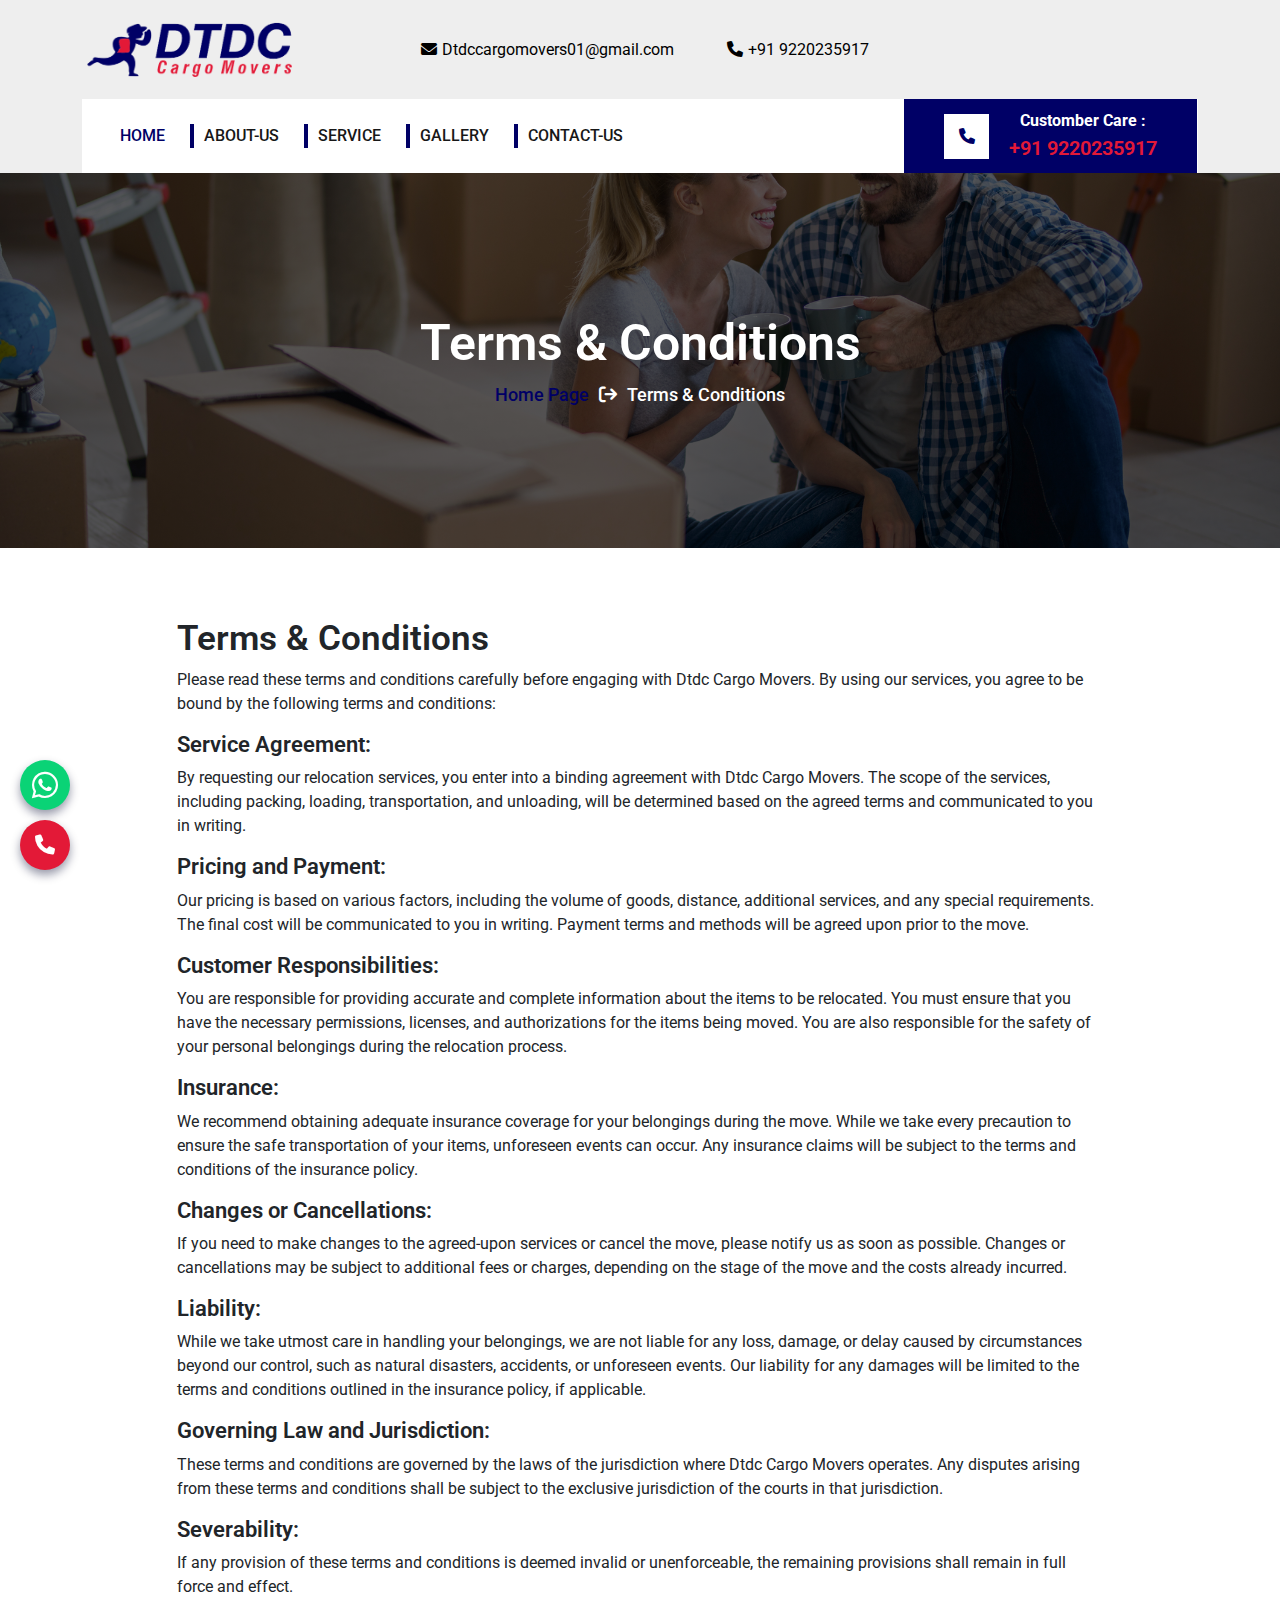
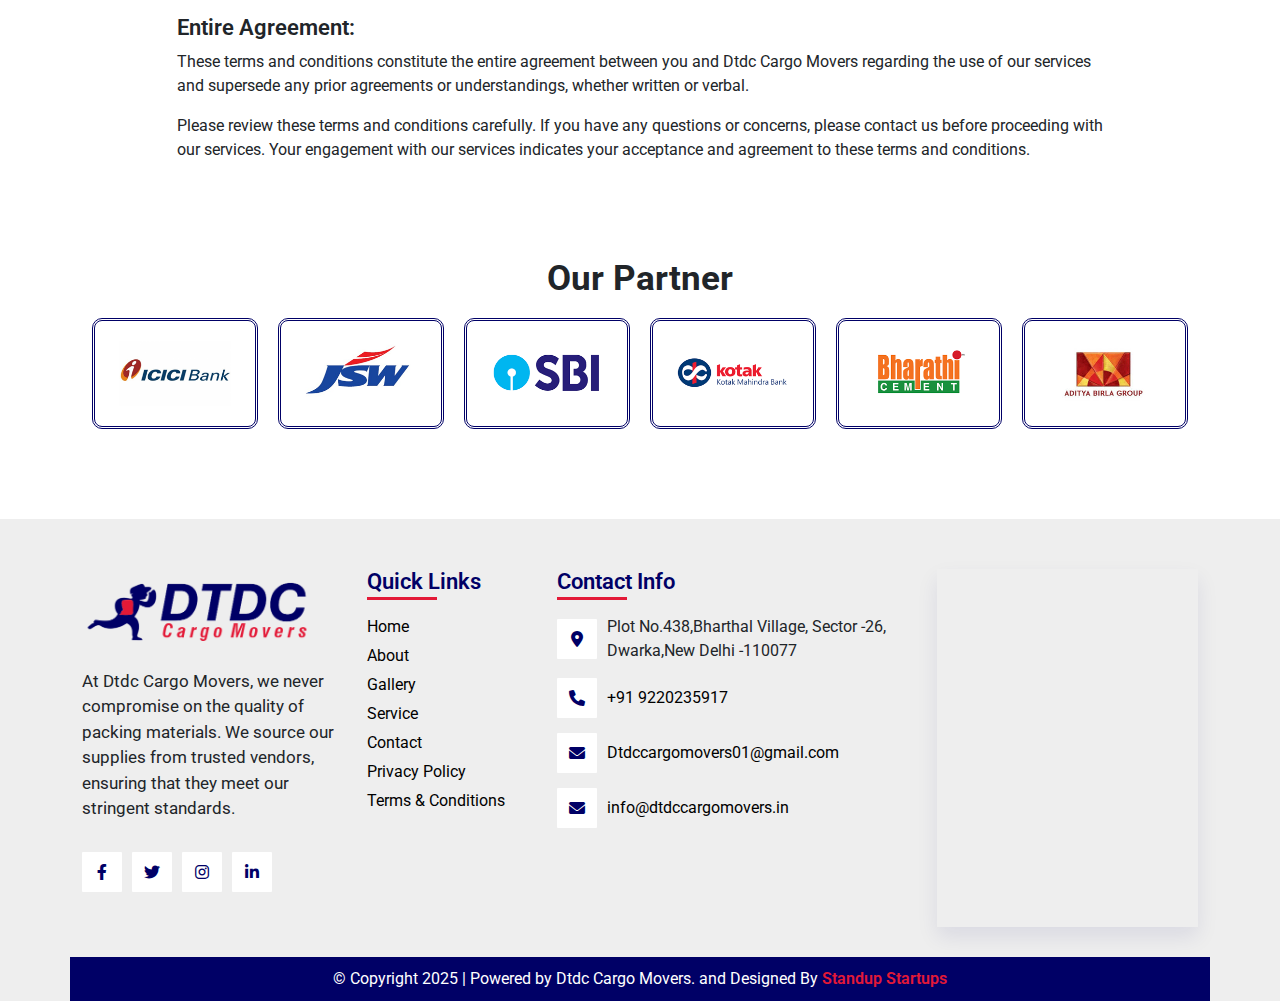
<file: terms.html>
<!DOCTYPE html>
<html lang="en">

<head>
    <meta charset="UTF-8">
    <meta name="viewport" content="width=device-width, initial-scale=1.0">
    <link rel="stylesheet" href="assets/css/all.min.css">
    <link rel="stylesheet" href="assets/css/slick.css">
    <link rel="stylesheet" href="assets/css/bootstrap.css">
    <link rel="preconnect" href="https://fonts.googleapis.com">
    <link rel="preconnect" href="https://fonts.gstatic.com" crossorigin>
    <link
        href="https://fonts.googleapis.com/css2?family=Philosopher:ital,wght@0,400;0,700;1,400;1,700&family=Roboto:wght@300;400;500;700;900&display=swap"
        rel="stylesheet">
    <link rel="stylesheet" href="assets/css/style.css">
    <title>Terms & Conditions || Dtdc Cargo Movers</title>
</head>

<body>
    <!-- ===header-section-start=== -->

    <header>
        <div class="top-bar">
            <div class="container">
                <div class="row align-items-center">
                    <div class="col-lg-3">
                        <div class="top-logo">
                            <img src="assets/images/logo.png" alt="">
                        </div>
                    </div>
                    <div class="col-lg-6">
                        <div class="top-box ">
                            <div class="top-item">
                                <a href="mailto:Dtdccargomovers01@gmail.com"><i
                                        class="fa-solid fa-envelope"></i>Dtdccargomovers01@gmail.com</a>
                            </div>
                            <div class=" ">
                                <a href="tel:+91 9220235917"><i class="fa-solid fa-phone"></i></i>+91 9220235917</a>
                            </div>
                           
                        </div>
                    </div>
                    <!-- <div class="col-lg-3 col-md-4">
                        <div class="top-right-bar">
                            <ul>
                                <li><a href="#"><i class="fa-brands fa-facebook-f"></i></a></li>
                                <li><a href="#"><i class="fa-brands fa-instagram"></i></a></li>
                                <li><a href="#"><i class="fa-brands fa-twitter"></i></a></li>
                                <li><a href="#"><i class="fa-brands fa-youtube"></i></a></li>
                            </ul>
                        </div>
                    </div> -->
                </div>
            </div>
        </div>
        <div class="menu">
            <div class="container">
                <nav class="navbar navbar-expand-lg navbar-light ">
                    <div class="container-fluid">
                        <a class="navbar-brand" href="index.html"><img src="assets/images/logo.png" alt=""></a>
                        <button class="navbar-toggler" type="button" data-bs-toggle="collapse"
                            data-bs-target="#navbarSupportedContent" aria-controls="navbarSupportedContent"
                            aria-expanded="false" aria-label="Toggle navigation">
                            <span class="navbar-toggler-icon"></span>
                        </button>
                        <div class="collapse navbar-collapse" id="navbarSupportedContent">
                            <ul class="navbar-nav me-auto mb-2 mb-lg-0">
                                <li class="nav-item">
                                    <a class="nav-link active" aria-current="page" href="index.html">Home</a>
                                </li>
                                <li class="nav-item">
                                    <a class="nav-link" href="#about">About-Us</a>
                                </li>
                                <li class="nav-item">
                                    <a class="nav-link" href="#service">Service</a>
                                </li>
                                <li class="nav-item">
                                    <a class="nav-link" href="#gallery">Gallery</a>
                                </li>
                                <li class="nav-item">
                                    <a class="nav-link" href="#contact">Contact-Us</a>
                                </li>
                            </ul>
                            <div class="book">
                                <a href="tel:+91 9220235917"><i class="fa-solid fa-phone"></i>
                                    <div class="tell">
                                        <b>Customber Care : </b><br>
                                        <span>+91 9220235917</span>
                                    </div>
                                </a>
                            </div>
                        </div>
                    </div>
                </nav>
            </div>
        </div>
    </header>


    <!-- ===header-section-End=== -->

    <!-- ===Banner-Section-Start=== -->

    <section class="banner-section m-100">
        <div class="container">
            <div class="row justify-content-center">
                <div class="col-lg-7">
                    <div class="banner-title">
                        <h2>Terms & Conditions</h2>
                        <ul>
                            <li><a href="index.html">Home Page</a></li>
                            <li><a href="#"><i class="fa-solid fa-arrow-right-from-bracket"></i></a></li>
                            <li><a href="terms.html">Terms & Conditions</a></li>
                        </ul>
                    </div>
                </div>
            </div>
        </div>
    </section>

    <!-- ===Banner-Section-End=== -->

<!-- ===Policy-Section-Start=== -->

<section class="policy-section">
    <div class="container">
        <div class="row justify-content-center">
            <div class="col-lg-10">
                <div class="policy">
                    <h2>Terms & Conditions</h2>
                    <p>Please read these terms and conditions carefully before engaging with Dtdc Cargo Movers. By using our services, you agree to be bound by the following terms and conditions:</p>
                    <h4>Service Agreement:</h4>
                    <p>By requesting our relocation services, you enter into a binding agreement with Dtdc Cargo Movers. The scope of the services, including packing, loading, transportation, and unloading, will be determined based on the agreed terms and communicated to you in writing.</p>
                    <h4>Pricing and Payment:</h4>
                    <p>Our pricing is based on various factors, including the volume of goods, distance, additional services, and any special requirements. The final cost will be communicated to you in writing. Payment terms and methods will be agreed upon prior to the move.</p>
                    <h4>Customer Responsibilities:</h4>
                    <p>You are responsible for providing accurate and complete information about the items to be relocated. You must ensure that you have the necessary permissions, licenses, and authorizations for the items being moved. You are also responsible for the safety of your personal belongings during the relocation process.</p>
                    <h4>Insurance:</h4>
                    <p>We recommend obtaining adequate insurance coverage for your belongings during the move. While we take every precaution to ensure the safe transportation of your items, unforeseen events can occur. Any insurance claims will be subject to the terms and conditions of the insurance policy.</p>
                    <h4>Changes or Cancellations:</h4>
                    <p>If you need to make changes to the agreed-upon services or cancel the move, please notify us as soon as possible. Changes or cancellations may be subject to additional fees or charges, depending on the stage of the move and the costs already incurred.</p>
                    <h4>Liability:</h4>
                    <p>While we take utmost care in handling your belongings, we are not liable for any loss, damage, or delay caused by circumstances beyond our control, such as natural disasters, accidents, or unforeseen events. Our liability for any damages will be limited to the terms and conditions outlined in the insurance policy, if applicable.</p>
                    <h4>Governing Law and Jurisdiction:</h4>
                    <p>These terms and conditions are governed by the laws of the jurisdiction where Dtdc Cargo Movers operates. Any disputes arising from these terms and conditions shall be subject to the exclusive jurisdiction of the courts in that jurisdiction.</p>
                    <h4>Severability:</h4>
                    <p>If any provision of these terms and conditions is deemed invalid or unenforceable, the remaining provisions shall remain in full force and effect.</p>
                    <h4>Entire Agreement:</h4>
                    <p>These terms and conditions constitute the entire agreement between you and Dtdc Cargo Movers regarding the use of our services and supersede any prior agreements or understandings, whether written or verbal.</p>
                    <p>Please review these terms and conditions carefully. If you have any questions or concerns, please contact us before proceeding with our services. Your engagement with our services indicates your acceptance and agreement to these terms and conditions.</p>
                </div>
            </div>
        </div>
    </div>
</section>

<!-- ===Policy-Section-End=== -->

<div class="what">
    <a  href="https://api.whatsapp.com/send?phone=+919220235917&text=hello" target="_blank">
        <i class="fa-brands fa-whatsapp"></i>
    </a>
    <a href="tel:+91 9220235917" style="background-color:#E31937;">
        <i class="fa-solid fa-phone"></i>
    </a>
</div>

<!-- ===Brand-Section-Start=== -->

<section class="brand-section p-100">
    <div class="container">
        <h3>Our Partner</h3>
        <div class="brand-slider">
            <div class="brand-box">
                <img src="assets/images/clients1.gif" alt="">
            </div>
            <div class="brand-box">
                <img src="assets/images/clients4.gif" alt="">
            </div>
            <div class="brand-box">
                <img src="assets/images/clients6.gif" alt="">
              </div>
             <div class="brand-box">
                  <img src="assets/images/clients9.gif" alt="">
             </div>
            <div class="brand-box">
                <img src="assets/images/clients10.gif" alt="">
            </div>
            <div class="brand-box">
                <img src="assets/images/clients11.gif" alt="">
            </div>
            <div class="brand-box">
                <img src="assets/images/clients14.gif" alt="">
            </div>
            <div class="brand-box">
                <img src="assets/images/clients18.gif" alt="">
            </div>
        </div>
    </div>
  </section>
  
  <!-- ===Brand-Section-End=== -->

 

  <!-- ===Footer-Section-Start=== -->

  <footer class="footer-section">
    <div class="container">
        <div class="row">
            <div class="col-xl-3 col-lg-4">
                <div class="f-box">
                    <div class="logo">
                        <img src="assets/images/logo.png" alt="">
                    </div>
                    <p>At Dtdc Cargo Movers, we never compromise on the quality of packing materials. We
                        source our supplies from trusted vendors, ensuring that they meet our stringent standards.
                    </p>
                    <ul class="social-link">
                        <li><a href="#"><i class="fa-brands fa-facebook-f"></i></a></li>
                        <li><a href="#"><i class="fa-brands fa-twitter"></i></a></li>
                        <li><a href="#"><i class="fa-brands fa-instagram"></i></a></li>
                        <li><a href="#"><i class="fa-brands fa-linkedin-in"></i></a></li>
                    </ul>
                </div>
            </div>
            <div class="col-lg-3 col-xl-2 col-md-4">
                <div class="f-box">
                    <h4>Quick Links</h4>
                    <ul class="f-list">
                        <li><a href="index.html"><span>Home</span></a></li>
                        <li><a href="#about"><span>About</span></a></li>
                        <li><a href="#gallery"><span>Gallery</span></a></li>
                        <li><a href="#service"><span>Service</span></a></li>
                        <li><a href="#contact"><span>Contact </span></a></li>
                        <li><a href="pliocy.html"><span>Privacy Policy</span></a></li>
                        <li><a href="terms.html"><span>Terms & Conditions</span></a></li>
                    </ul>
                </div>
            </div>
            <div class="col-xl-4 col-lg-5 col-md-8">
                <div class="f-box">
                    <h4>Contact Info</h4>
                    <ul>
                        <li><i class="fa-solid fa-location-dot"></i><span>Plot No.438,Bharthal Village, Sector -26, Dwarka,New Delhi -110077</span></li>
                        <li><i class="fa-solid fa-phone"></i><a href="tel:+91 9220235917">+91 9220235917</a></li>
                        <li><i class="fa-solid fa-envelope"></i><a href="mailto:Dtdccargomovers01@gmail.com 
                            ">Dtdccargomovers01@gmail.com 
                        </a></li>
                        <li><i class="fa-solid fa-envelope"></i><a href="mailto:info@dtdccargomovers.in">info@dtdccargomovers.in</a></li>
                    </ul>
                </div>
            </div>
            <div class="col-lg-3">
                <div class="map">
                    <iframe src="https://www.google.com/maps/embed?pb=!1m18!1m12!1m3!1d20408.462616073764!2d77.01332730301709!3d28.54416021086011!2m3!1f0!2f0!3f0!3m2!1i1024!2i768!4f13.1!3m3!1m2!1s0x390d1a495313399f%3A0x557fab4e4dd34630!2sBharthal%20Village%2C%20Bharthal%2C%20Delhi!5e1!3m2!1sen!2sin!4v1738404340320!5m2!1sen!2sin" width="100%" height="100%" style="border:0;" allowfullscreen="" loading="lazy" referrerpolicy="no-referrer-when-downgrade"></iframe>
                </div>
            </div>
        </div>
        <div class="row">
            <div class="copy-right">
                <p>© Copyright 2025 | Powered by Dtdc Cargo Movers. and Designed By <a
                        href="https://standupstartups.com/">Standup Startups</a></p>
            </div>
        </div>
    </div>
</footer>

  <!-- ===Footer-Section-End=== -->
 

    <!-- ====Script-Section-Start=== -->

    <script src="assets/js/jquery-3.6.0.js"></script>
    <script src="assets/js/bootstrap.js"></script>
    <script src="assets/js/slick.min.js"></script>
    <script src="assets/js/script.js"></script>

    <!-- ====Script-Section-End=== -->
</body>

</html>
</file>
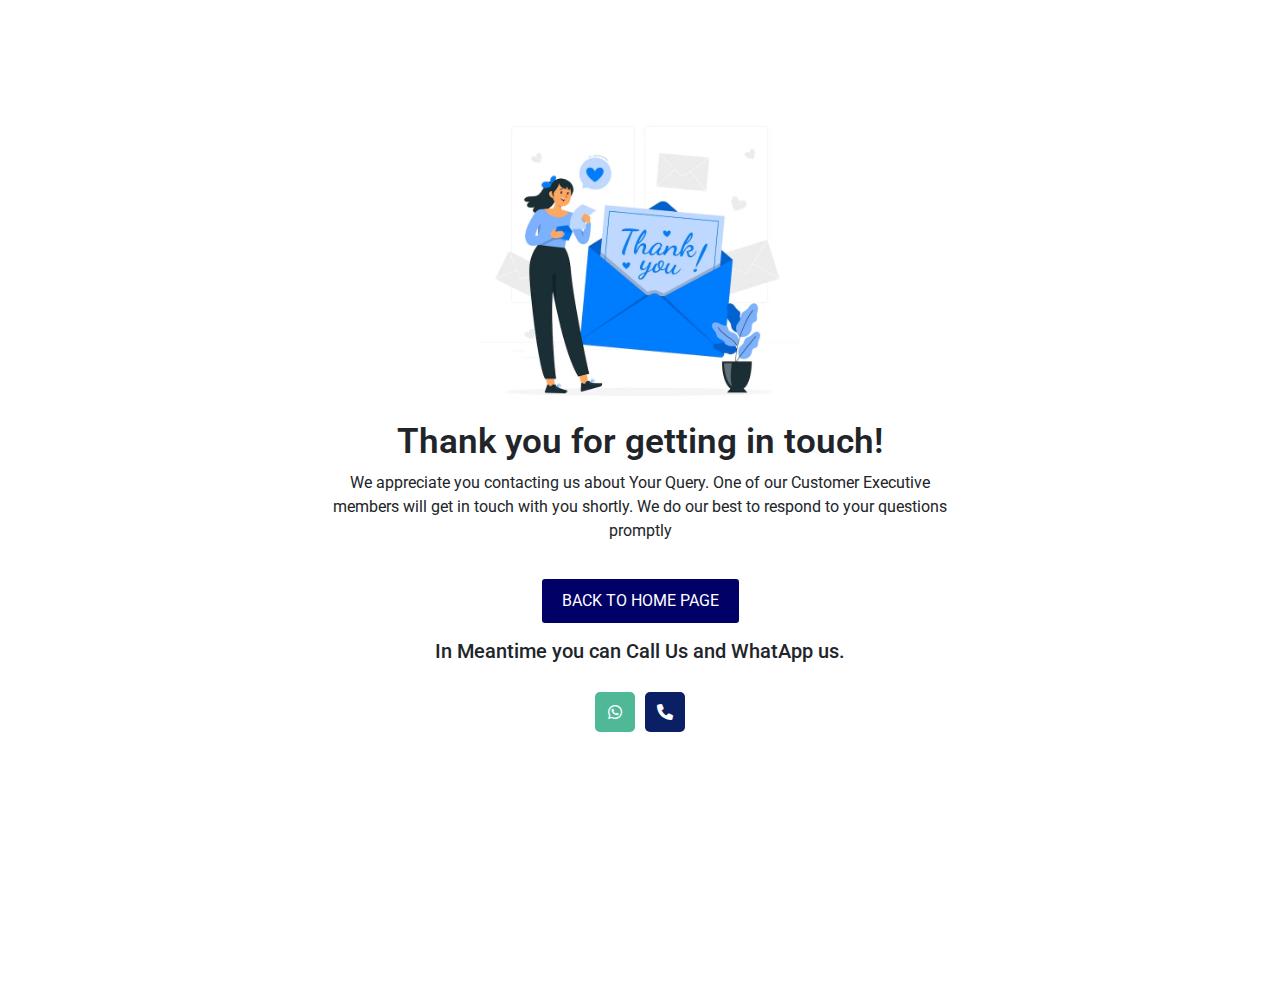
<file: thanks.html>
<!DOCTYPE html>
<html lang="en">

<head>
    <meta charset="UTF-8">
    <meta name="viewport" content="width=device-width, initial-scale=1.0">
    <link rel="stylesheet" href="assets/css/all.min.css">
    <link rel="stylesheet" href="assets/css/slick.css">
    <link rel="stylesheet" href="assets/css/bootstrap.css">
    
    <link rel="preconnect" href="https://fonts.googleapis.com">
    <link rel="preconnect" href="https://fonts.gstatic.com" crossorigin>
    <link href="https://fonts.googleapis.com/css2?family=Philosopher:ital,wght@0,400;0,700;1,400;1,700&family=Roboto:wght@300;400;500;700;900&display=swap" rel="stylesheet">
    <link rel="stylesheet" href="assets/css/style.css">
    <title>Thank You || Dtdc Cargo Movers</title>
</head>

<body>
    
    <!--===Thank-Section-Start===-->

<section class="thank-section">
    <div class="container">
        <div class="row justify-content-center">
            <div class="col-lg-7 col-md-10">
                <div class="thank">
                    <div class="icon">
                        <img src="assets/images/thanks.avif" alt="Thanks Image">
                    </div>
                    <h2>Thank you for getting in touch!</h2>
                    <p>We appreciate you contacting us about Your Query. One of our Customer Executive members will get in touch with you shortly. We do our best to respond to your questions promptly</p>
                    <a href="index.html" class="sec-btn"><span>Back To Home Page</span></a>
                    <h5 class="mt-3">In Meantime you can Call Us and WhatApp us.</h5>
                    <ul class="social justify-content-center mt-4">
                      <li><a  href="https://api.whatsapp.com/send?phone=+919220235917&text=hello" target="_blank" style="background-color:#4eb897"><i class="fa-brands fa-whatsapp"></i></a></li>
                      <li><a href="tel:+91 9220235917"><i class="fa-solid fa-phone"></i></a></li>
                  </ul>
                </div>
            </div>
        </div>
    </div>
</section>

<!---===Thank-Section-End===-->
    
    </body>

</html>
</file>
<file: assets/css/style.css>
html,
body,
img,
fieldset,
abbr,
acronym {
  border: 0;
  max-width: 100%;
  width: auto;
}

body {
  padding: 0 !important;
  font-family: 'Roboto', sans-serif;
}

body a,
body button {
  color: #000;
  outline: none !important;
  text-decoration: none !important;
  transition: all ease 0.5s;
}

* {
  padding: 0;
  margin: 0;
}

h2 {
  font-size: 35px;
  font-weight: 600;
}

.slick-prev,
.slick-next {
  display: none !important;
}

.m-100 {
  margin-bottom: 70px;
}

.sec-btn {
  display: inline-block;
  background-color: #000066;
  border-radius: 3px;
  padding: 10px 20px;
  position: relative;
  margin-top: 20px;
  color: #fff;
}
h4{
  font-size: 22px;
  font-weight: 600;
}
.sec-btn::after {
  height: 0px;
  width: 0px;
  background-color: #E31937;
  content: '';
  position: absolute;
  top: 50%;
  border-radius: 3px;
  transition: .4s;
  left: 50%;
  transform: translate(-50%, -50%);
}

.sec-btn:hover::after {
  width: 100%;
  height: 100%;
}

.sec-btn span {
  color: #fff;
  position: relative;
  text-transform: uppercase;
  z-index: 9;
}

.p-100 {
  padding: 80px 0px;
}

.sec-btn:hover {
  color: #fff;
}

.what {
  position: fixed;
  bottom: 30px;
  left: 20px;
  z-index: 9999;
}

.what a {
  color: #fff;
  font-size: 30px;
  border-radius: 100%;
  height: 50px;
  width: 50px;
  margin-top: 10px;
  display: flex;
  align-items: center;
  justify-content: center;
  box-shadow: 0px 5px 10px 0px #050a3069;
  background: #0ad376;
}

.what a:last-child {
  font-size: 20px;
}

.under {
  font-size: 20px;
  font-family: 'Philosopher', sans-serif;
  color: #000066;
  font-weight: 600;
}

/* -----Globle-Style----- */

/* -----header-section-start----- */
header {
  background-color: #eee;
}

.top-bar {
  padding: 10px 0px;
}

.top-bar .top-item2 {
  display: none;
}

.top-bar .top-logo img {
  width: 215px;
}

.top-bar .top-box {
  display: flex;
  align-items: center;
  justify-content: space-evenly;
}

.top-bar .top-box a {
  padding-left: 10px;
}

.top-bar .top-box a i {
  padding-right: 5px;
}

.top-bar .top-right-bar ul {
  display: flex;
  align-items: center;
  padding: 0;
  margin: 0;
  list-style: none;
  justify-content: flex-end;
  position: relative;
  z-index: 9;
}

.top-right-bar ul li a {
  color: #fff;
  height: 40px;
  width: 40px;
  border-radius: 5px;
  background-color: #000066;
  display: flex;
  align-items: center;
  justify-content: center;
  margin: 0px 6px;
}

.top-right-bar ul li a:hover {
  background-color: transparent;
  border: 1px solid #E31937;
  color: #000066;
}

.menu {
  position: relative;
  overflow-x: clip;
  z-index: 9999;
}

.menu .dropdown:hover .dropdown-menu {
  display: block;
}

.menu .dropdown-menu {
  width: 250px;
}

.menu .navbar-brand img {
  display: none;
}

.menu .navbar {
  padding-top: 0px;
  padding-bottom: 0 !important;
  background-color: #fff;
}

.menu .book {
  position: relative;
  z-index: 99;
  padding: 10px 40px;
  transition: .5s;
  margin-right: -11px;
  text-align: center;
  background-color: #000066;
}
.menu .book:hover{
  background-color: #E31937;
}
.menu .book a {
  display: flex;
  align-items: center;
  color: #fff;
}

.menu .book a i {
  height: 45px;
  width: 45px;
  background-color: #fff;
  color: #000066;
  display: flex;
  align-items: center;
  justify-content: center;
}

.menu .book a .tell {
  margin-left: 20px;
}

.menu .book a span {
  color: #E31937;
  font-size: 20px;
  font-weight: 600;
}
.menu .book:hover a span{
  color: #000066;
}
.menu .navbar-light .navbar-nav .nav-link {
  color: #171718;
  padding: 0 25px 0px 10px;
  font-weight: 500;
  text-transform: uppercase;
  border-right: 4px solid #000066;
}

.menu .navbar-light .navbar-nav .nav-link:hover,
.menu .navbar-light .navbar-nav .nav-link.active {
  color: #000066;
}

.menu .navbar-light .navbar-nav .nav-item:last-child .nav-link {
  border: none;
}

.menu .sec-btn {
  margin-top: 15px;
}

.sticky {
  position: fixed;
  top: 0px;
  left: 0px;
  width: 100%;
}

.sticky .navbar {
  padding-top: 10px;
}

.sticky .navbar-brand img {
  display: block;
}

.menu .navbar-brand img {
  width: 150px;
}

/* -----header-section-end------- */

/* ----Hero-Section-Start--- */

.hero-slide {
  padding: 120px 0px;
  background-image: linear-gradient(#00000097, #00000097), url(../images/hero1.jpg);
  color: #fff;
  position: relative;
  background-size: cover;
}

.hero-slide2 {
  background-image: linear-gradient(#00000097, #00000097), url(../images/hero2.jpg);
}

.hero-slide3 {
  background-image: linear-gradient(#00000097, #00000097), url(../images/hero3.jpg);
}

.hero-slide h2 {
  font-size: 58px;
  font-weight: 700;
}

.hero-slide .hero-item {
  padding: 40px 0px 50px 50px;
  position: relative;
}

.hero-slide .hero-item .sec-btn {
  margin-top: 10px;
}

.hero-slide .hero-item::after {
  position: absolute;
  top: 0;
  left: 0;
  height: 100%;
  width: 13px;
  background-color: #000066;
  content: "";
}

.hero-slide .hero-item::before {
  position: absolute;
  top: 0;
  left: 0;
  height: 100%;
  width: 250px;
  border-top: 13px solid #fff;
  border-bottom: 13px solid #fff;
  content: "";
}

.hero-slider .slick-prev,
.hero-slider .slick-next {
  display: block !important;
  position: absolute;
  top: 50%;
  right: 20px;
  z-index: 3334;
  height: 55px;
  width: 55px;
  background-color: #fff;
  color: #000066;
  display: flex;
  align-items: center;
  justify-content: center;
  border: none;
  font-size: 0px;
  border-radius: 100%;
}

.hero-slider .slick-next {
  top: 40%;
}

.hero-slider .slick-arrow::after {
  content: "\f100";
  font-size: 24px;
  color: #000066;
  font-family: "FontAwesome";
}

.hero-slider .slick-next::after {
  content: "\f101";
}

/* ----Hero-Section-End--- */


/* ----quote-section-start--- */

.quote-section {
  margin: 80px 0px;
}

.quote-section .quote {
  padding: 0px 40px;
  background: linear-gradient(#E31937, #E31937);
  color: #fff;
  position: relative;
}

.quote-section .quote::after {
  position: absolute;
  top: 0;
  left: 0;
  background-color: #000066;
  width: 24%;
  height: 100%;
  content: "";
}

.quote-section .quote::before {
  position: absolute;
  top: -1px;
  right: -1px;
  clip-path: polygon(0 0, 100% 0%, 100% 100%, 15% 100%);
  width: 30%;
  height: 65px;
  background: #fff;
  content: "";
}

.quote-section .quote-item h5 {
  margin: 0;
}

.quote-section .quote-item a {
  font-weight: 600;
  color: #E31937;
  font-size: 18px;
}

.quote-form .f-group input,
.quote-form .f-group select,
.quote-form .f-group textarea {
  padding: 15px 20px;
  width: 100%;
  margin: 10px 0px;
  border: 1px solid #eee;
  outline: none;
}

.quote-form .sec-btn {
  width: 100%;
  padding: 14px 20px;
  margin: 10px 0px;
}

.quote-img {
  position: relative;
  z-index: 3;
}

.quote-img img {
  width: 100%;
}

.quote-section .quote-item {
  position: absolute;
  top: 0;
  display: flex;
  align-items: center;
  flex-direction: column;
  right: 0;
  clip-path: polygon(0 0, 100% 0%, 100% 100%, 15% 100%);
  width: 30%;
  height: 65px;
  justify-content: center;
  background: #000066;
  content: "";
}

/* ----quote-section-end--- */

/* ----about-section-start---- */

.about-section {
  margin: 80px 0px;
  padding: 50px 0px;
  color: #fff;
  position: relative;
}

.about-section::after {
  position: absolute;
  top: 0;
  left: 0;
  background-image: url(../images/about.jpg);
  width: 50%;
  background-position: center;
  height: 100%;
  background-size: cover;
  content: "";
}

.about-section::before {
  position: absolute;
  top: 0;
  right: 0;
  width: 50%;
  height: 100%;
  background-color: #000066;
  z-index: -1;
  content: "";
}

.about-section .under {
  color: #E31937;
}

.as-content {
  padding-left: 20px;
}

/* ----about-section-end---- */

/* ----service-section-Start---- */

.ser-box .text {
  padding: 20px;
}

.ser-slider .ser-list {
  border-radius: 2px;
  margin: 10px;
  margin-bottom: 20px;
  text-align: center;
  padding: 20px;
  background-color: #eee;
  font-size: 18px;
  position: relative;
  font-weight: 500;
  text-transform: capitalize;
  transition: .5s;
  width: 180px;
  line-height: 24px;
  cursor: pointer;
}

.ser-slider .ser-list::after {
  position: absolute;
  top: 0;
  left: 0;
  width: 100%;
  height: 0;
  background-color: #000066;
  transition: .4s;
  content: "";
}

.ser-slider .ser-list:hover::after {
  height: 100%;
}

.ser-slider .ser-list::before {
  position: absolute;
  bottom: -2px;
  left: 50%;
  width: 0;
  transform: translate(-50%, -50%);
  height: 3px;
  background-color: #E31937;
  z-index: 3;
  transition: .4s;
  content: "";
}

.ser-slider .ser-list:hover:before {
  width: 100%;
}

.ser-slider .ser-list.slick-current::before {
  width: 100%;
}

.ser-slider .ser-list img {
  display: block;
  margin: 10px auto;
  position: relative;
  z-index: 9;
  transition: .5s;
}

.ser-slider .slider-nav {
  display: flex;
  margin-bottom: 40px;
  align-items: center;
  justify-content: center;
}

.ser-slider .ser-list.slick-current {
  background-color: #000066;
  color: #E31937;
  cursor: auto;
}

.ser-slider .ser-list.slick-current img {
  filter: brightness(600);
}

.ser-slider .ser-list:hover img {
  filter: brightness(600);
}

.ser-slider .ser-list:hover span {
  color: #E31937;
  position: relative;
  z-index: 4;
}

.ser-img img {
  width: 100%;
}

.ser-box .sec-btn {
  margin-top: 0;
}

/* ----service-Section-End---- */


/* ----choose-section-start---- */

.ch-box {
  padding: 30px;
  text-align: center;
  background-color: #000066;
  transition: .5s;
  color: #fff;
  height: 100%;
}

.ch-box:hover {
  background-color: #E31937;
}
.ser-ico {
  filter: brightness(600);
}
.ch-box:hover img {
  filter: brightness(600);
}

.ch-box .icon {
  text-align: center;
  margin-bottom: 20px;
}

.ch-box img {
  width: 60px;
}

.ch-box h4 {
  font-size: 22px;
  font-weight: 600;
  margin-top: 20px;
}

.ch-box1 {
  background-color: #eee;
  color: #000;
}

.ch-box1:hover {
  color: #fff;
}

.ch-box p {
  margin-bottom: 6px;
}

.ch-box h5 {
  font-weight: 600;
  font-variant: small-caps;
}

/* ----choose-section-end---- */


/* ---other-section-start---- */

.other-box {
  padding: 20px;
  text-align: center;
  background-color: #eee;
  margin-top: 20px;
  transition: .5s;
  position: relative;
}

.other-box:hover {
  color: #fff;
}

.other-box::after {
  position: absolute;
  top: 0;
  left: 0;
  transition: .5s;
  width: 100%;
  height: 3px;
  background-color: #000066;
  content: "";
}

.other-box:hover::after {
  height: 100%;
}

.other-box img {
  position: relative;
  z-index: 4;
}

.other-box:hover img {
  filter: brightness(600);
}

.other-box h2 {
  margin: 10px 0px;
  position: relative;
  z-index: 4;
}

.other-box h2::after {
  content: "+";
}

.other-box p {
  margin-bottom: 0;
  font-weight: 600;
  position: relative;
  z-index: 4;
}

/* ---other-section-end---- */

/* ----testimonial-section-start---- */
.testimonial-section{
  background-image:linear-gradient(to left, #00006685,#000000a1),url(../images/banner.jpg);
  background-size: cover;
  background-attachment: fixed;
}
.testimonial-section .tes-head{
  text-align: center;
  color: #fff;
}
.testimonial-section .tes-head h2{
  margin-bottom: 0;
}
.tes-box{
  padding: 25px;
  border: 1px solid #e9edf3;
  position: relative;
  margin-top: 60px;
  margin-right: 50px;
  background-color: #fff;
}
.tes-box .tes-quote{
  position: absolute;
  top: -40px;
  right: 30px;
  height: 60px;
  border-radius: 40px 40px 0px 0px;
  font-weight: 400;
  transition: .5s;
  text-align: center;
  width: 80px;
  background-color: #fff;
  color: #e9edf3;
  font-size: 55px;
}
.tes-box:hover .tes-quote{
  color: #000066;
}
.tes-box .tes-info{
  display: flex;
  align-items: center;
  padding: 10px 30px;
  position: relative;
  border-radius: 40px 0px 0px 40px;
  transition: .5s;
  box-shadow: 0px 10px 20px 0px #ffc40022;
  margin-right: -50px;
  background-color: #e9edf3;
}
.tes-box:hover .tes-info{
  background-color: #E31937;
  color: #fff;
}
.tes-box .tes-info::after {
  position: absolute;
  top: -24px;
  right: -2px;
  height: 25px;
  z-index: -1;
  transition: .5s;
  clip-path: polygon(0 0,4% 0,100% 107%,1% 100%);
  width: 28px;
  background-color: #e9edf3;
  content: "";
}
.tes-box:hover .tes-info::after{
  background-color: #E31937;
}
.tes-box h5{
  font-weight: 700;
  margin-top: 10px;
}
.tes-box p {
  font-size: 18px;
  line-height: 32px;
  margin: 30px 0px;
}
.tes-box .tes-info .text{
  margin-left: 20px;
}
.tes-box .tes-info .text h6{
  font-size: 18px;
  margin-bottom: 0;
  color: #000066;
}
.tes-box .tes-info .tes-img img{
  width: 60px;
  height: 60px;
  object-fit: cover;
  border-radius: 100%;
}
.tes-box .ratting{
  color: #ffc400;
}
.ch-title, .ch-text {
  color: #fff;
}
/* ----testimonial-section-end--- */


/* -----Brand-Section-Start----- */

.brand-section {
  text-align: center;
}

.brand-section .brand-box {
  padding: 20px;
  border: 3px double #000066;
  margin: 10px;
  display: flex;
  align-items: center;
  justify-content: center;
  border-radius: 10px;
}

.brand-section .brand-box img {
  margin: auto;
  width: 200px;
}

.brand-section h3 {
  font-size: 35px;
  font-weight: 700;
}

/* ---Brand-Section-End---- */

/* ---Footer-Section-Start--- */

.footer-section{
  padding-top: 30px;
  background-color: #eee;
}
.f-box,.footer-section .map{
  margin-top: 20px;
}
.f-box h4{
  margin-bottom: 20px;
  color: #000066;
  position: relative;
  font-weight: 600;
}
.f-box p{
  margin: 15px 0px;
  font-size: 17px;
}
.f-box h4::after{
  height: 3px;
  width: 70px;
  position: absolute;
  bottom: -5px;
  left: 0;
  background-color: #E31937;
  content: "";
}
.f-box ul{
  padding: 0;
  list-style: none;
  margin: 0;
}
.f-box ul li{
  display: flex;
  align-items: center;
  margin: 15px 0px;
}
.f-box .f-list li{
  margin: 5px 0px;
}
.f-box ul li a:hover{
  color: #000066;
}
.f-box ul li span{
  flex: 1;
}
.f-box img{
  width: 230px;
}
.f-box .social-link{
  display: flex;
  align-items:center;
}
.f-box .social-link li a, .f-box ul li> i{
  display: flex;
  margin-right: 10px;
  align-items: center;
  transition: .5s;
  justify-content: center;
  height: 40px;
  width: 40px;
  background-color: #fff;
  color: #000066;
  border-radius: 1px;
}
.f-box .social-link li a:hover, .f-box ul li> i:hover{
  background-color: #000066;
  color: #fff;
  border-radius: 5px;
}
.footer-section .map{
  height: 100%;
  box-shadow: 0px 10px 20px 0px #00006616;
}
.footer-section .map iframe{
  height: 100%;
  border-radius: 10px;
}
.footer-section .copy-right {
  text-align: center;
  padding: 10px;
  z-index: 7;
  color: #fff;
  background-color: #000066;
  margin-top: 50px;
  position: relative;
}
.footer-section .copy-right p {
  margin-bottom: 0;
}
.footer-section .copy-right p a {
  color: #E31937;
  font-weight: 600;
}
/* ---Footer-Section-End--- */

/*-----popup-section-----*/


.pop{
  display: flex;
  align-items: center;
  width: 100%;
  height: 100%;
  transition: .6s;
  position: fixed;
  top: 50%;
  left: 50%;
  transform: translate(-50%,-50%);
  z-index: 9999999;
  justify-content: center;
  background-color: rgba(0, 0, 0, 0.539);
}

.pop-form{
  padding:40px 20px 20px;
  width: 50%;
  position: relative;
  background-color:#fff;
  animation: top 1s linear ;
}
.pop-form .close{
  position: absolute;
  top: 7px;
  right: 20px;
  cursor: pointer;
  color: #f7c600;
  font-size: 30px;
  line-height: 50px;
}
.pop-form input,.pop-form select,.pop-form textarea{
  width: 100%;
  padding: 13px;
  outline: none;
  border-radius: 5px;
  margin-top: 15px;
  background-color: #efe6bf;
  border: none;
  color: rgb(120, 115, 115);
  font-size: 18px;
}
.pop-form button{
  outline: none;
  border: none;
}
@keyframes top {
  0%{
    margin-top: -100%;
  }
  100%{
    margin-top: 0px;
  }
}
/*-----popup-section-----*/

/* ---Banner-Section-Start--- */

.banner-section{
  padding: 140px 0px;
  text-align: center;
  background-position: center;
  background-size: cover;
  color: #fff;
  background-image: linear-gradient(#000000a3,#000000a3),url(../images/banner.jpg);
}
.banner-section .banner-title ul{
  display: flex;
  align-items: center;
  padding: 0;
  margin: 0;
  list-style: none;
  justify-content: center;
}
.banner-section .banner-title h2{
  font-size: 50px;
}
.banner-title ul li:first-child a{
  color: #000066;
}
 .banner-title ul li a{
  color: #fff;
  font-weight: 500;
  font-size: 18px;
  padding: 5px;
 }
/* ---Banner-Section-End--- */

/* ---team-section-start--- */
.team-section .team-head{
  text-align: center;
  margin-bottom: 20px;
}
.team-section .team-box{
  padding: 20px;
  text-align: center;
  border-radius: 5px;
  margin: 10px;
  transition: .5s;
  background-color: #eee;
}
.team-section .team-box:hover{
  background-color: #000066;
  color: #fff;
}
.team-section .team-box img{
  width: 100%;
  height: 250px;
  object-fit: cover;
}
 .team-box h5{
  margin-top: 15px;
  color: #E31937;
  margin-bottom: 0;
 }

 /* ----Team-Section-Start--- */

 /* ----Mission-Section-Start---- */

.mission-section .ms-box{
  padding: 20px;
  text-align: center;
  box-shadow: 0px 10px 20px 0px #5503751d;
  transition: .5s;
  height: 100%;
}
.mission-section .ms-box:hover{
  background-color: #000066;
  color: #fff;
}
.ms-box h4{
  margin-top: 16px;
}
/* ----Mission-Section-End---- */

/* ------gallery-section------- */
.gallery-section{
  padding: 80px 0px;
}
.gallery-section .gs-head {
  text-align: center;
}

.gallery-section .gallery-box {
  position: relative;
  margin-top: 20px;
  transition: .5s;
}
.gallery-box:hover a img{
  transform: scale(.95);
}
.gallery-box a img {
  width: 100%;
  height: 328px;
  transition: .5s;
  object-fit: cover;
}

/* -----Gallery-section-start----- */

/* ---contact-section-start--- */

.contact-section .contact-box{
  padding: 20px;
  display: flex;
  align-items: center;
  background-color: #eee;
  position: relative;
  height: 100%;
  transition: .5s;
}
.contact-section .contact-box:hover{
  color: #fff;
}
.contact-section .contact-box::after{
  position: absolute;
  top: 0;
  left: 0;
  height: 0;
  width: 100%;
  transition: .5s;
  background-color: #000066;
  content: "";
}
.contact-section .contact-box:hover:after{
  height: 100%;
}
.contact-box .icon{
  height: 80px;
  background-color: #000066;
  border-radius: 100%;
  margin-right: 20px;
  z-index: 9;
  transition: .5s;
  position: relative;
  color: #fff;
  width: 80px;
  display: flex;
  align-items: center;
  justify-content: center;
}
.contact-box:hover .icon{
  background-color: #E31937;
}
.contact-box .icon img{
  width: 45px;
  transition: .5s;
}
.contact-icon{
  filter: brightness(600);
}
.contact-box:hover .icon img{
  filter: brightness(600);
}
.contact-box .text{
  flex: 1;
  position: relative;
  z-index: 9;
}
.contact-box .text h4{
  font-size:22px ;
  font-weight: 700;
  transition: .5s;
  color: #000066;
}
.contact-box:hover .text h4{
  color: #E31937;
}
.contact-box:hover .text a{
  color: #fff;
}

.contact-box .text address{
  margin-bottom: 0;
}

/* ---contact-section-end--- */

@media screen and (max-width:1024px) {
  .top-bar .top-box .top-item:nth-child(2){
    display: none;
  }
  .menu .navbar-light .navbar-nav .nav-link{
    padding-right: 15px;
  }
  .banner-section .banner-title h2{
    font-size: 40px;
  }
  .hero-slide h2 {
    font-size: 35px;
    line-height: 50px;
}
.quote-form {
  padding-top: 40px;
}
.contact-section .contact-box{
  flex-direction: column;
  text-align: center;
}
.quote-img {
  margin-bottom: -52px;
}
.about-section{
  padding: 35px 0px;
}
.as-content {
  margin-left: -40px;
}
.about-section::after{
  width: 40%;
}
.about-section::before{
  width: 60%;
}
.as-content {
  margin-left: -100px;
}
.as-content p{
  margin-bottom: 8px;
}
.ser-slider .ser-list,.other-box{
  padding: 20px 10px;
}
.ser-box h2{
  font-size: 26px;
}
.ch-box {
  padding: 20px;
}
.other-box{
  margin-top: 0px;
}
.ch-box img,.other-box img {
  width: 50px;
}
.ch-box h4 {
  font-size: 20px;
}
h2 {
  font-size: 29px;
}
.other-box p {
  font-size: 14px;
}
.oh-item .other-title {
    top: 63%;
    left: -56px;
    font-size: 38px;
}
.ch-title h2 br,.footer-section .map{
  display: none;
}
.tes-box p {
  font-size: 16px;
}
.footer-section .copy-right{
  margin-top: 20px;
}
.f-box p {
  margin: 5px 0px;
  font-size: 17px;
}
}

@media screen and (max-width:992px) {
  .top-bar .top-logo,.top-right-bar{
    display: none;
  }
  .top-bar .top-item2,.menu .navbar-brand img {
    display: block;
}
.menu .navbar-brand img{
  width: 200px;
}
.menu .navbar-light .navbar-nav .nav-link{
  padding: 8px 0px;
  border: none;
}
.menu .book{
  margin-right: 0;
  width: 300px;
  margin-bottom: 20px;
}
.menu .navbar-light .navbar-toggler{
  border: 3px double #000066;
}
.menu .navbar-toggler:focus{
  box-shadow: none;
}
}

@media screen and (max-width:768px) {
  .quote-img,.about-section::after{
    display: none;
  }
  .other-content{
    margin-top: 20px;
  }
  .banner-section{
    padding: 80px 0px;
  }
  .quote-form{
    position: relative;
    z-index: 3;
    padding-bottom: 20px;
  }
  .quote-section .quote-item{
    width: 40%;
  }
  .p-100{
    padding: 40px 0px;
  }
  .quote-section,.about-section{
    margin: 40px 0px;
}
.quote-form .sec-btn{
  border: 1px solid #fff;
}
.about-section::before{
  width: 100%;
}
.banner-section .banner-title h2{
  font-size: 30px;
}
.as-content{
  margin-left: 0;
  padding-left: 0;
}
.ser-slider .ser-list{
  padding: 23px;
}
.ser-slider .slider-nav{
  margin-bottom: 0;
}
.hero-slide{
  padding: 70px 0px;
}
.tes-box{
  margin-right: 40px;
}
.tes-box p {
  font-size: 15px;
  margin: 15px 0px;
}
.footer-section{
  padding-top: 10px;
}
.hero-slider .slick-prev, .hero-slider .slick-next{
  top: auto;
  bottom: 20px;
}
.hero-slider .slick-prev{
  right: 100px;
}
.hero-slider .slick-next{
  right: 30px;
}
.m-100{
  margin-bottom: 40px;
}
}

@media screen and (max-width:580px) {
  .quote-section .quote-item {
    width: 76%;
}
.quote-section .quote{
  padding-top: 30px;
}
.ser-box h2,h2 {
  font-size: 22px;
}
.banner-section .banner-title h2 {
  font-size: 25px;
}
.p-100{
  padding: 30px 0px;
}
.other-box {
  margin-top: 20px;
}
.tes-box {
  margin-right: 20px;
}
.hero-slide h2 {
  font-size: 22px;
  line-height: 35px;
}
.top-bar .top-box{
  flex-wrap: wrap;
  justify-content: flex-start;
}
.hero-slide .hero-item {
  padding: 35px 0px 35px 35px;
}
.hero-slider .slick-prev, .hero-slider .slick-next{
  bottom: 10px;
  width: 50px;
  height: 50px;
}
.f-box ul li span {
  font-size: 15px;
}
.quote-section .quote{
 padding-left: 20px;
 padding-right: 20px;
}
.pop-form {
    padding: 20px 20px 20px;
    width: 95%;
}
.quote-form .f-group input, .quote-form .f-group select, .quote-form .f-group textarea {
    padding: 10px 20px;
    margin: 6px 0px;
}
.pop-form .close {
    top: -2px;
}

}


/*---thank-Section-Start----*/

.thank{
  text-align:center;
  height: 100vh;
  width: 100%;
  margin-top:100px;
}
.thank .icon img{
    width:50%;
}
.thank ul{
  padding:0;
  list-style:none;
  display:flex;
  align-items:center;
}
.thank ul li a{
  height:40px;
  width:40px;
  background:#0B1F65;
  color:#fff;
  display:flex;
  align-items:center;
  margin:5px;
  border-radius:5px;
  justify-content:center;
}

@media screen and (max-width:1024px) {
.thank{
  margin-top:80px;
}
}

@media screen and (max-width:768px) {
  .thank{
  margin:50px 0px;
  height:auto;
}
}

@media screen and (max-width:580px) {
.thank{
  margin:20px 0px;
}
}

/*---thank-Section-end----*/
</file>
